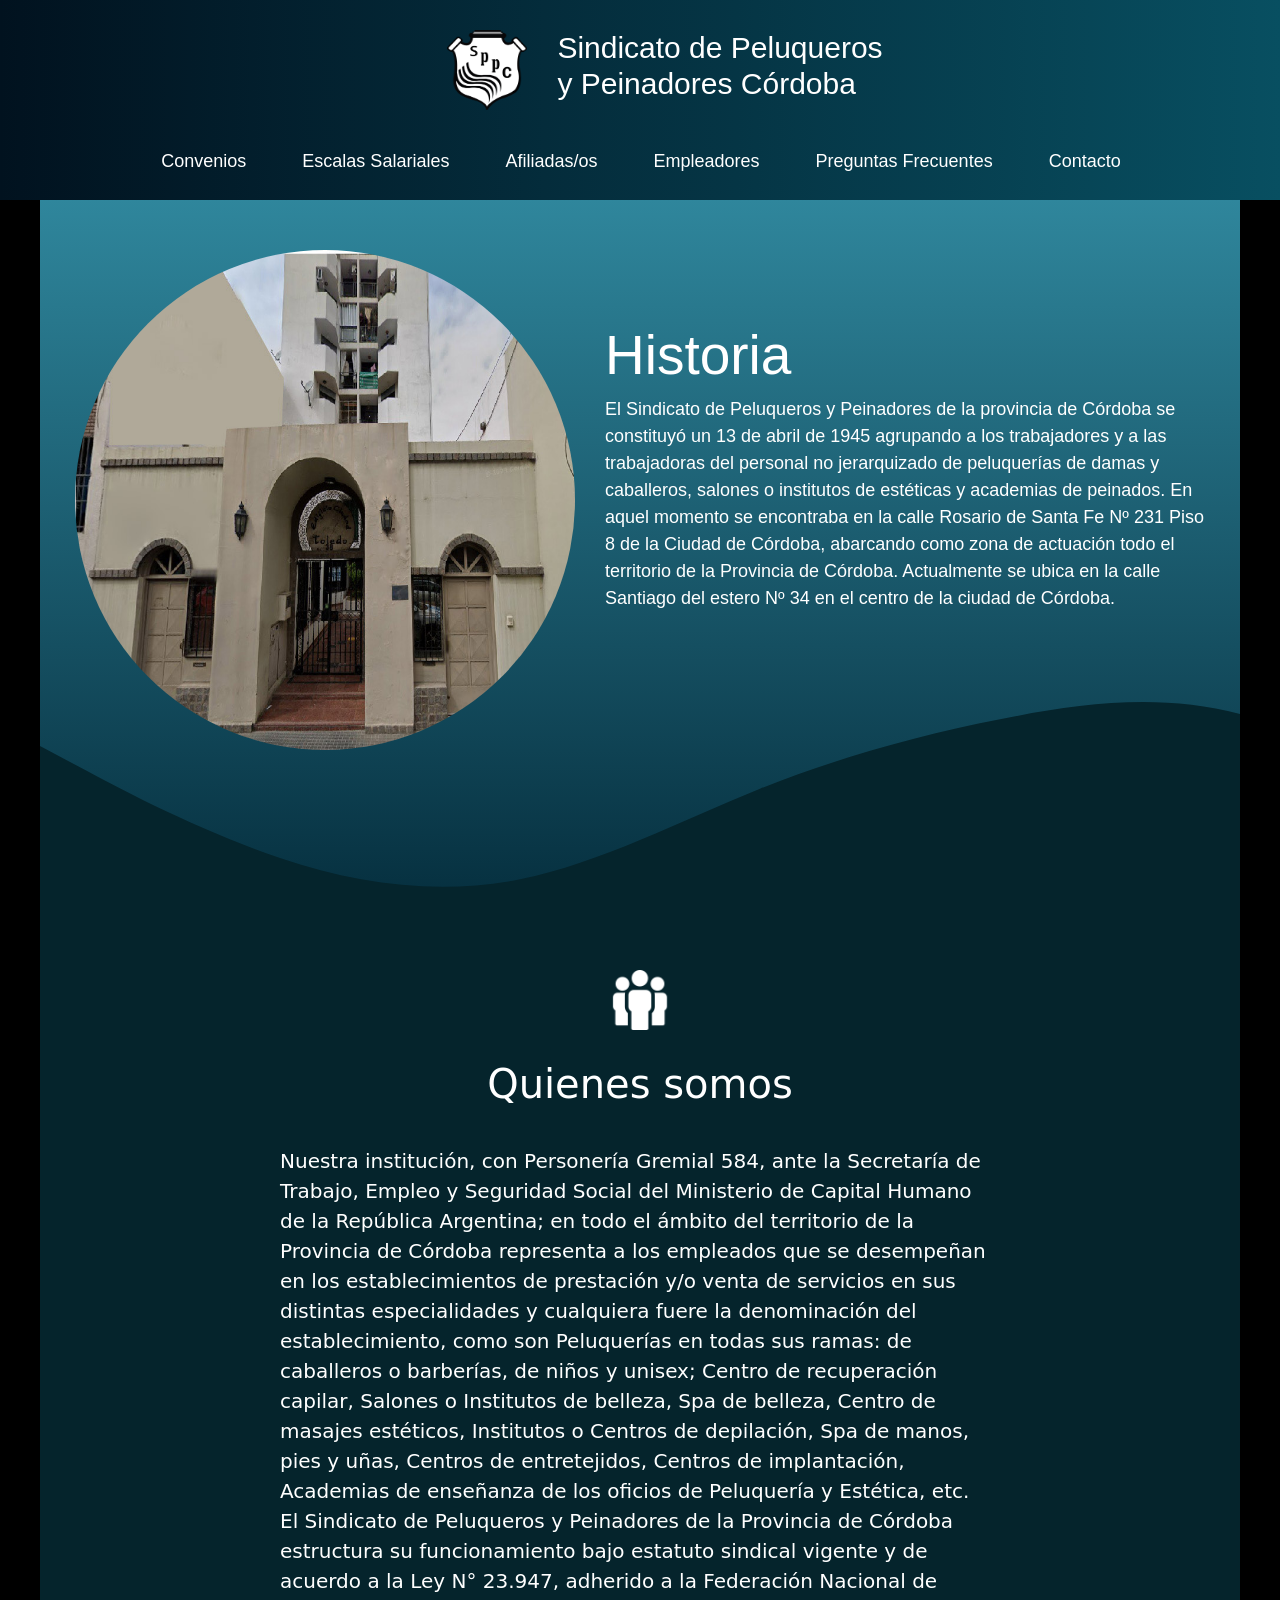
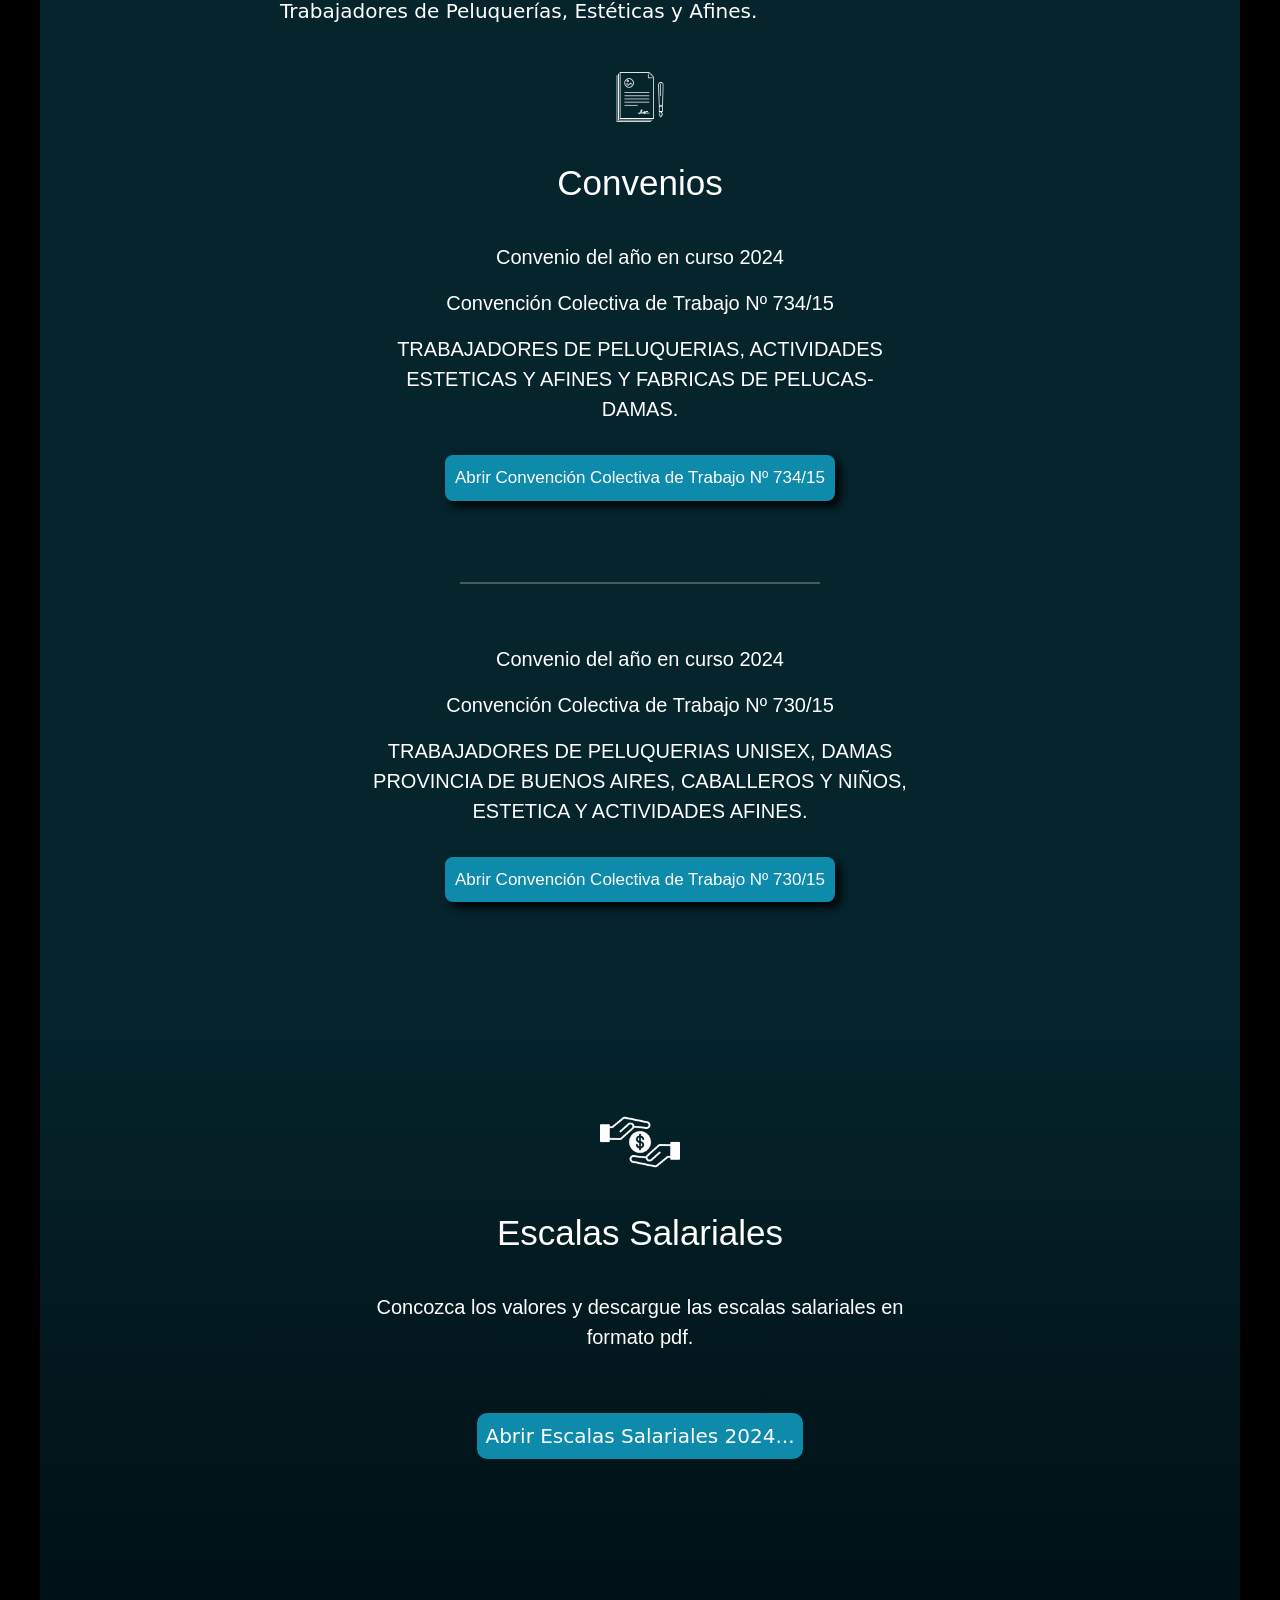
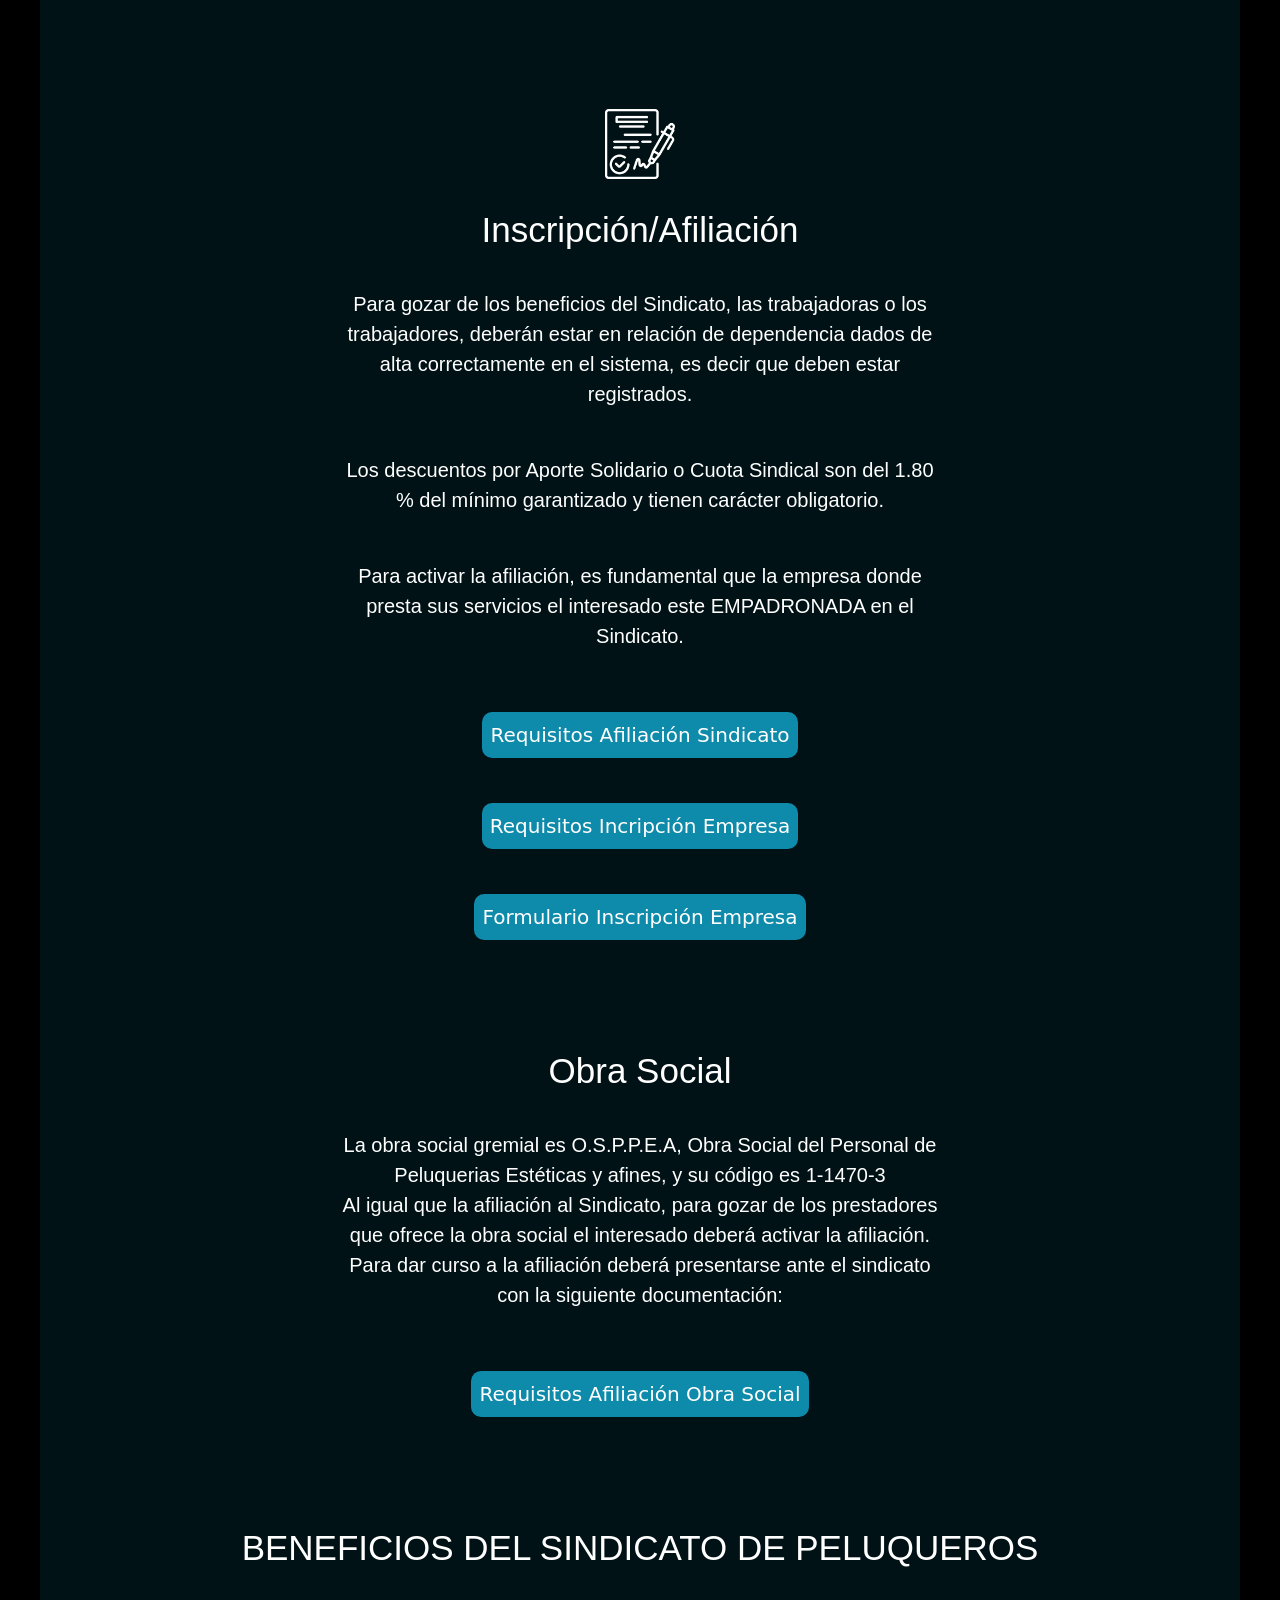
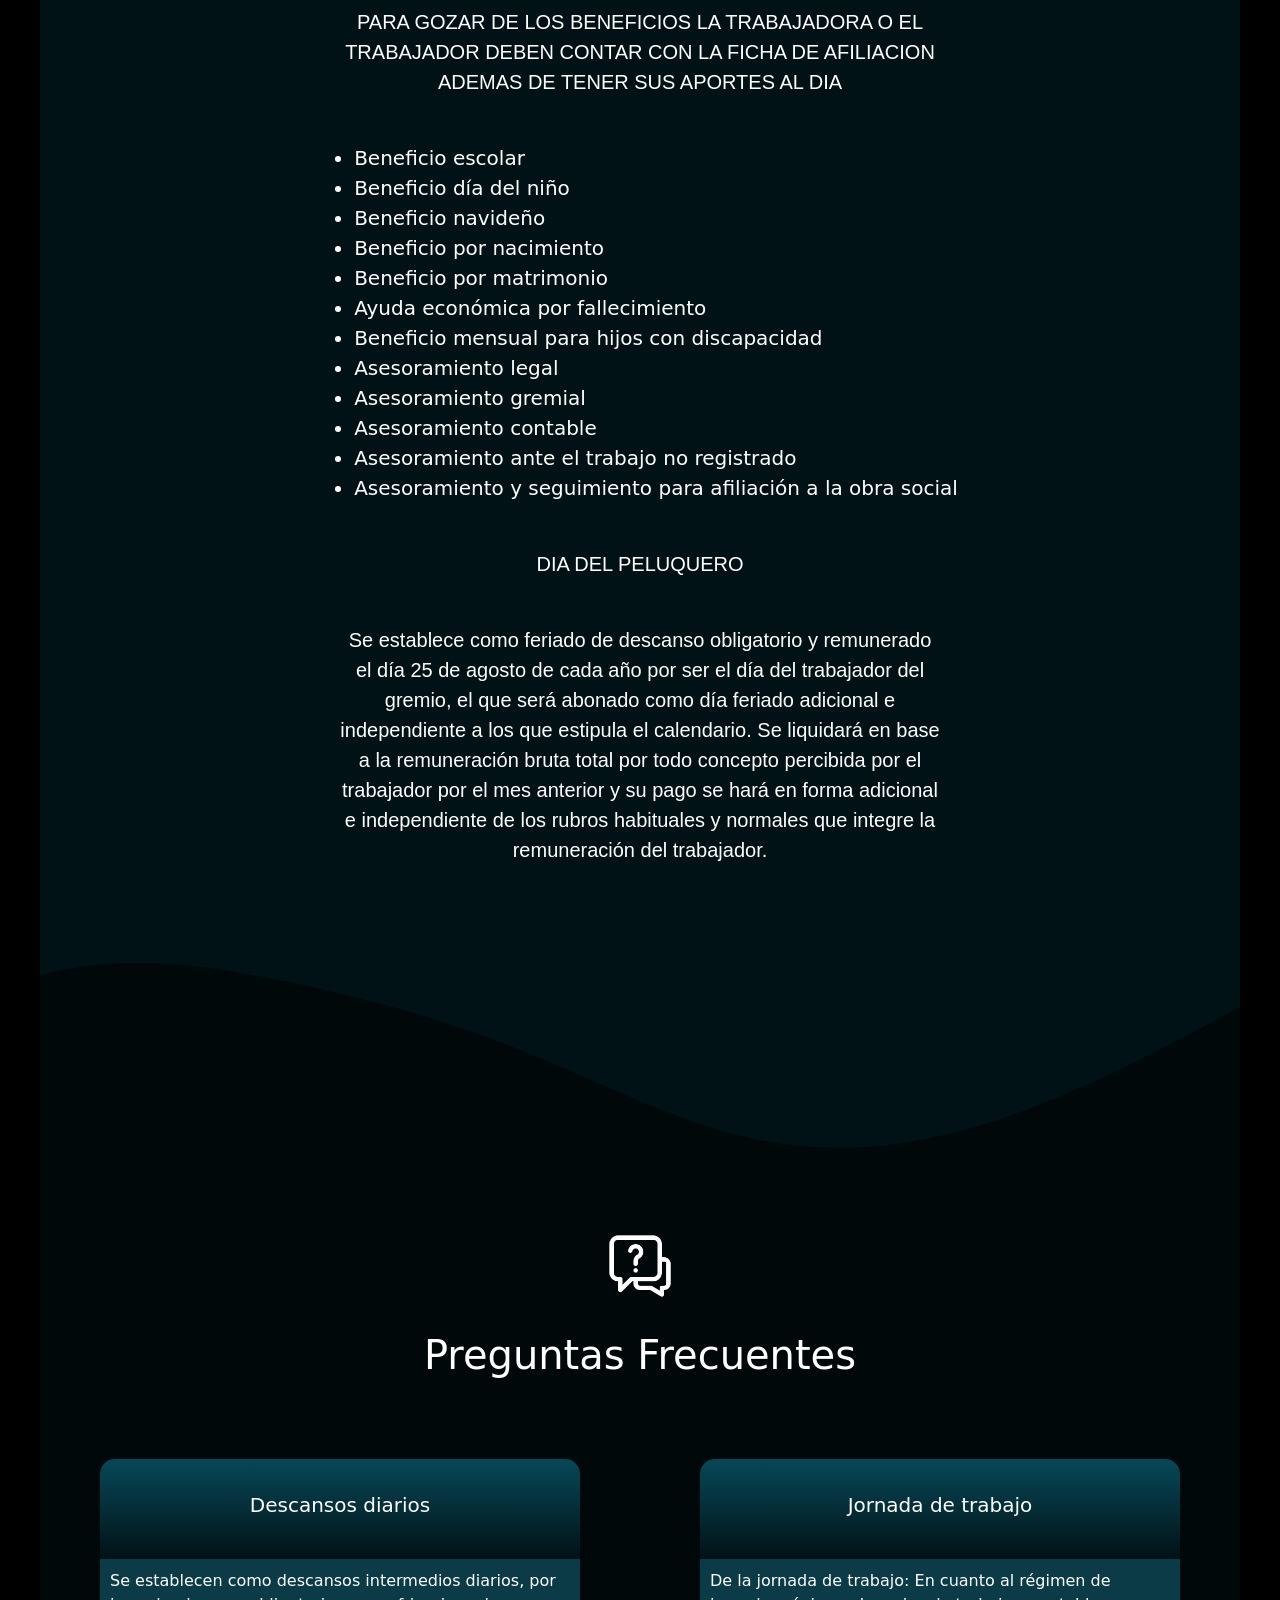
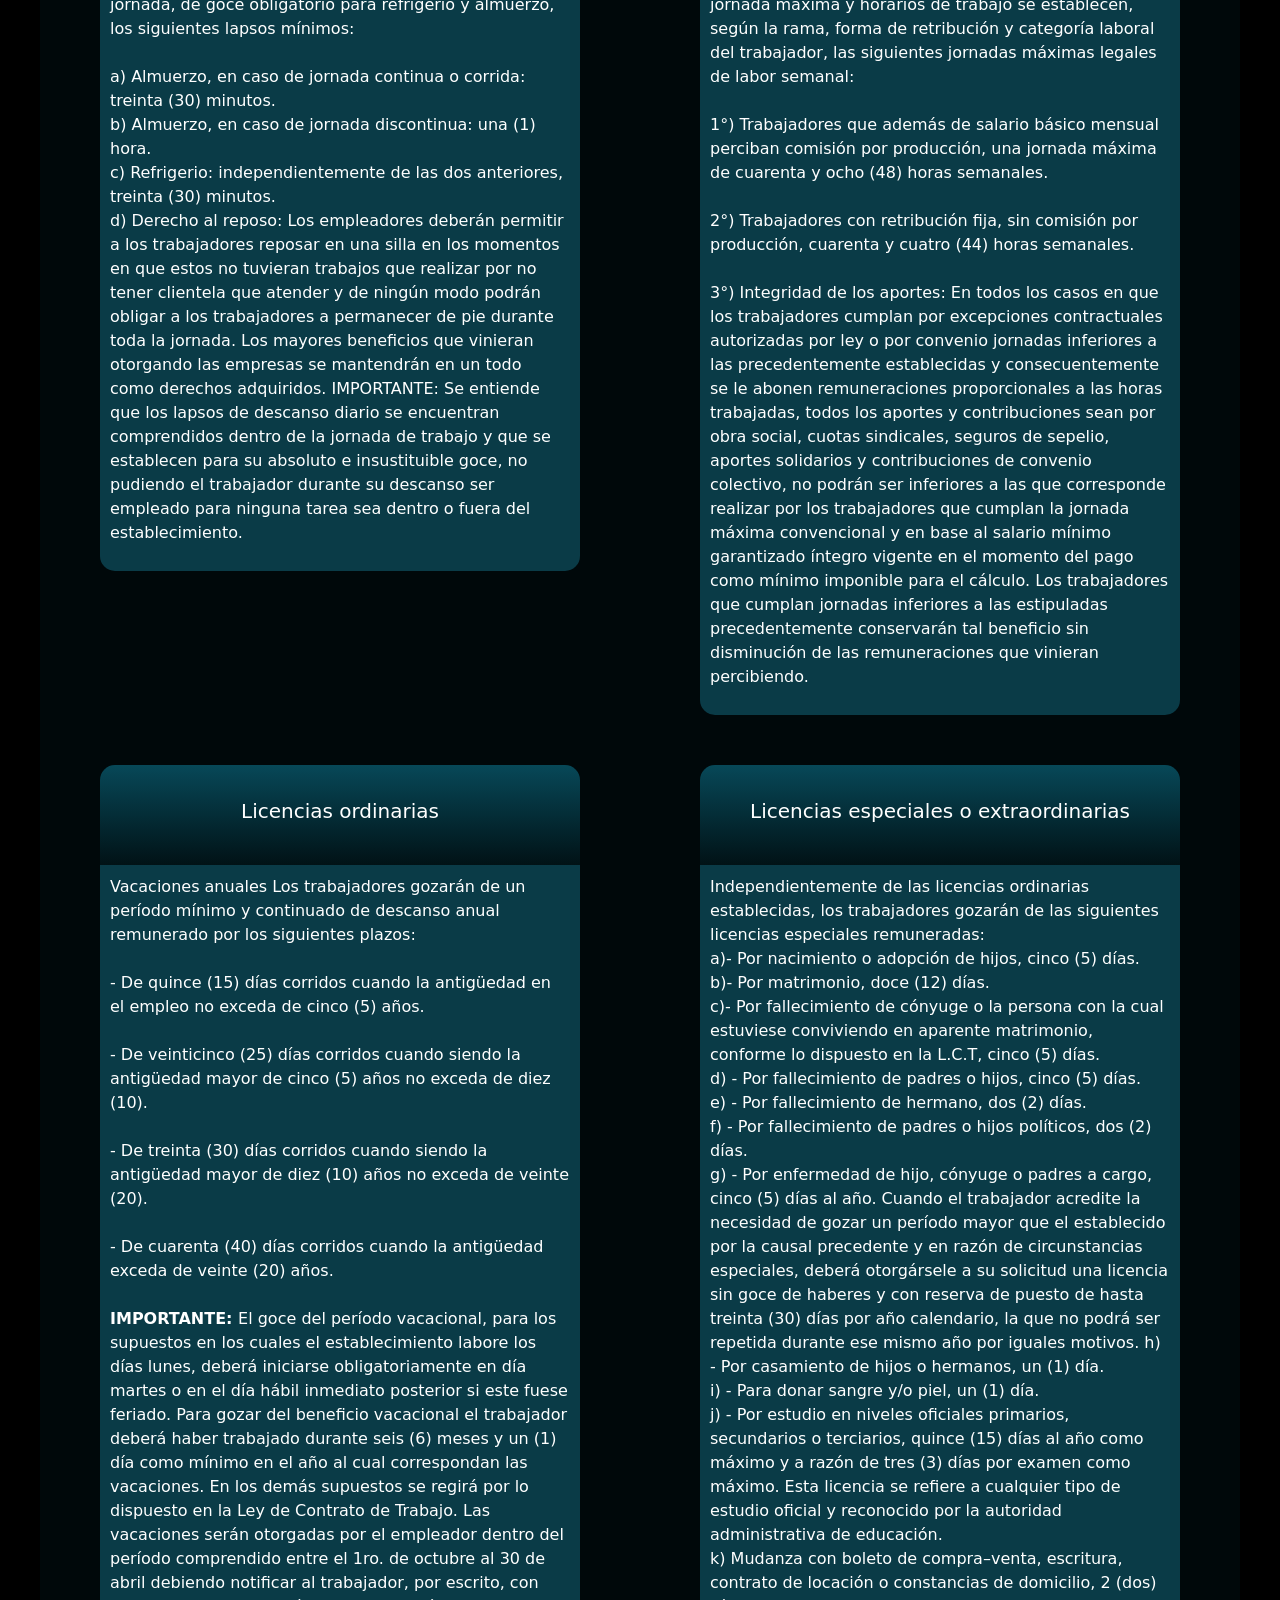
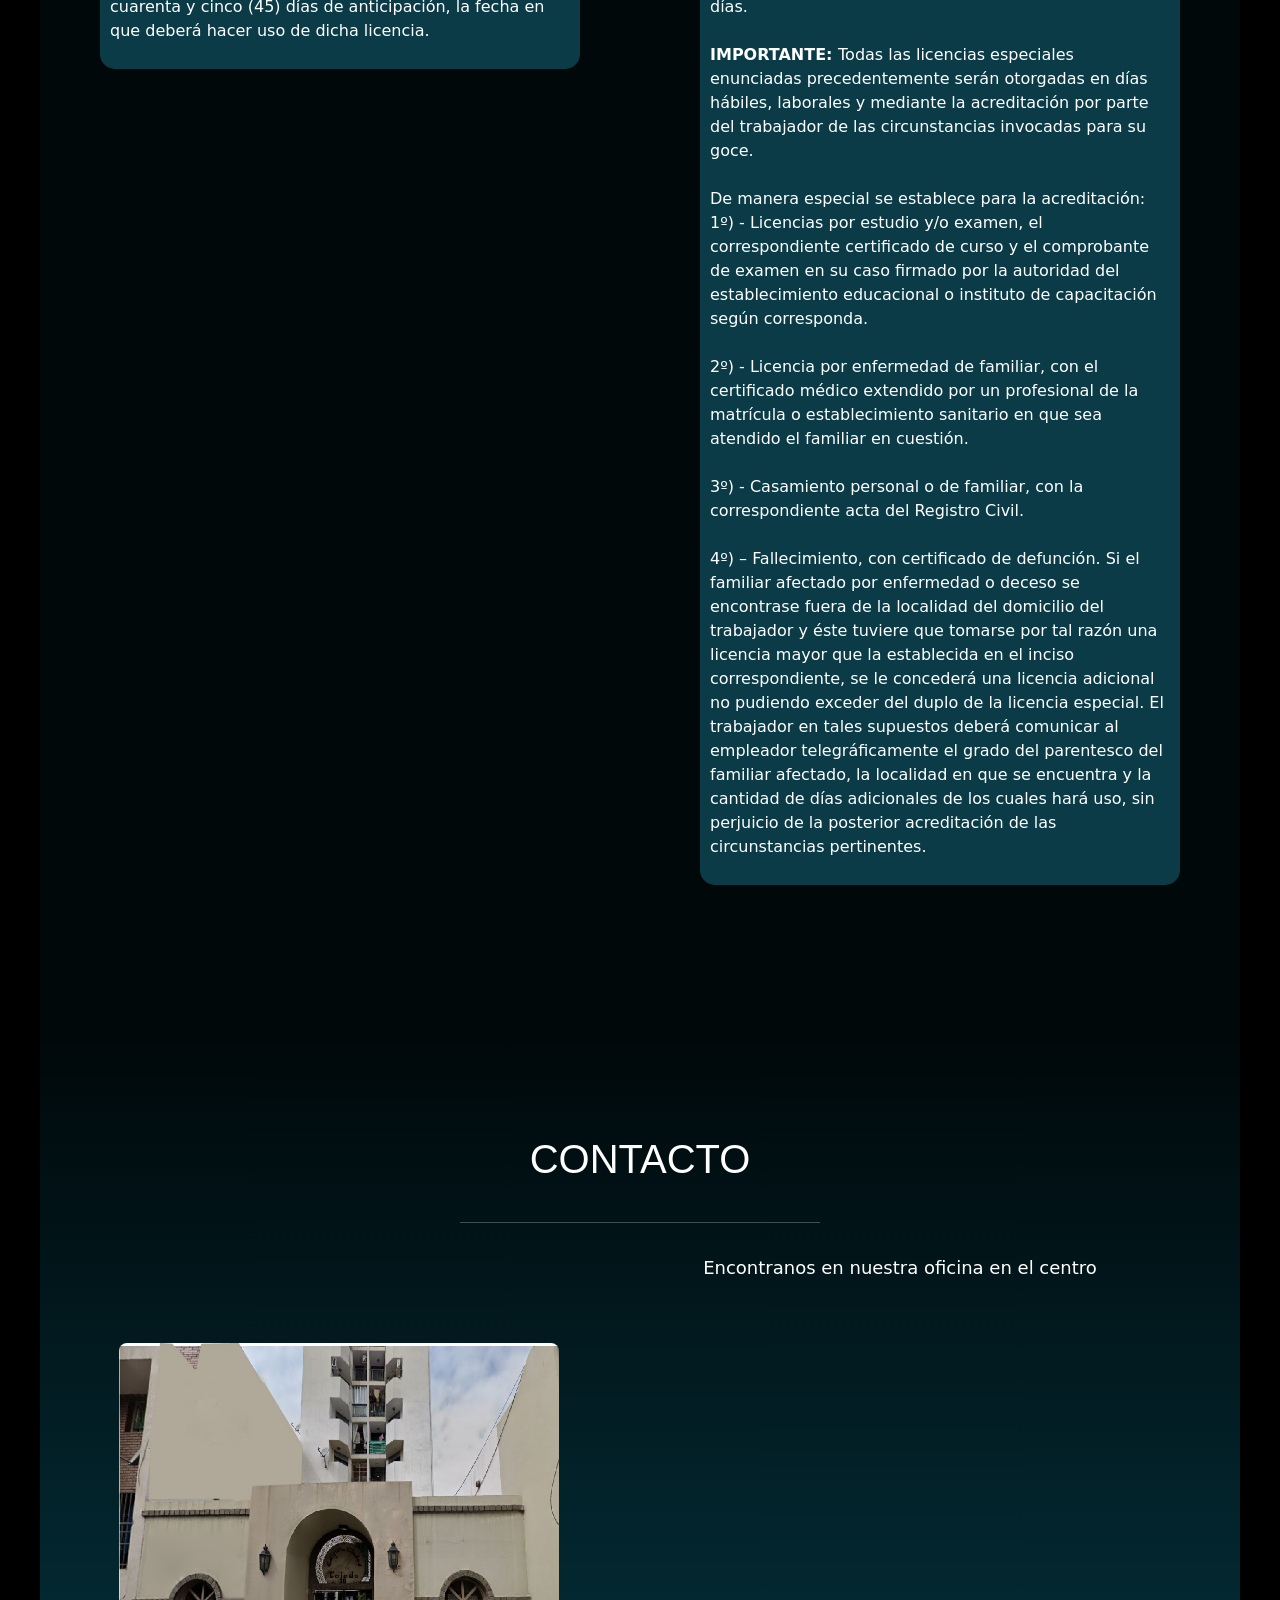
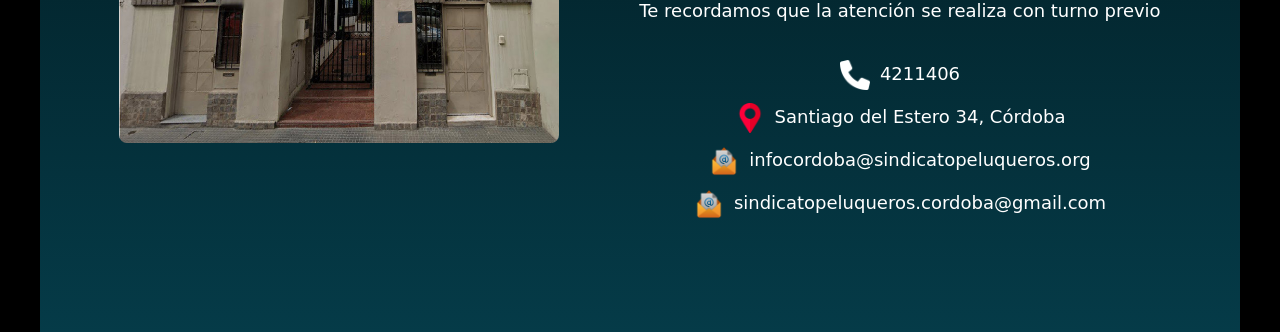
<file: index.html>
<!DOCTYPE html>
<html lang="en">
    <head>
        <meta charset="utf-8">
        <meta name="viewport" content="width=device-width, initial-scale=1">
        <title>Sindicato de Peluqueros</title>
        <meta name="description" content="">
        <meta name="author" content="">
        <link rel="stylesheet" href="CSS/index.css">
        <link rel="icon" href="img/LogoSindicatoPeluqueros.png"/>
        <link href="https://cdn.jsdelivr.net/npm/bootstrap@5.3.0/dist/css/bootstrap.min.css" rel="stylesheet" integrity="sha384-9ndCyUaIbzAi2FUVXJi0CjmCapSmO7SnpJef0486qhLnuZ2cdeRhO02iuK6FUUVM" crossorigin="anonymous">
    </head>
    <body>


      <!-- menu offcanvas ------>
      <article class="menu active" id="menu">
        <div class="menuHead">
          <p>Menú</p>
        </div>
        <ul>
          <li><button class="botonOffCanvas" onclick=hide()><a href="#convenios">Convenios</a></button></li>
          <li><button class="botonOffCanvas" onclick=hide()><a href="#escalas">Escalas Salariales</a></button></li>
          <li><button class="botonOffCanvas" onclick=hide()><a href="afiliados.html">Afiliadas/os</a></button>
          <li><button class="botonOffCanvas" onclick=hide()><a href="empleadores.html">Empleadores</a></button>
          <li><button class="botonOffCanvas" onclick=hide()><a href="#preguntas">Preguntas Frecuentes</a></button>
          <li><button class="botonOffCanvas" onclick=hide()><a href="#contacto">Contacto</a></button>
        </ul>
        <button class="cerrar" id="cerrar">Cerrar</button>

      </article> 

      <!----------- NAVBAR --------------->
      
      <main id="main">
      <nav class="navConteiner">
        <div class="logoConteiner">
          <img class="logo" src="img/LogoSindicatoPeluqueros.png" alt="">
          <h1>Sindicato de Peluqueros <br> y Peinadores Córdoba</h1>
        </div>
        <ul class="linkList">
          <a href="#convenios"><li>Convenios</li></a>
          <a href="#escalas"><li>Escalas Salariales</li></a>
          <a href="afiliados.html"><li>Afiliadas/os</li></a>
          <a href="empleadores.html"><li>Empleadores</li></a>
          <a href="#preguntas"><li>Preguntas Frecuentes</li></a>
          <a href="#contacto"><li>Contacto</li></a>
        </ul>
        <button class="botonMenu" id="botonMenu">Menú</button>

      </nav>

       

       <!-----------  MAIN SECTION --------------->

      <section class="mainSection">

         <!----------- HISTORIA --------------->

        <article class="historiaConteiner">
          <div class="historia">
            <img class="historiaImg" src="img/edifiicioSindicatoModificado.jpg" alt="">
            <div class="textoConteiner">
                <h2 class="historiaTitulo">Historia</h2>    
                <p class="historiaDescripcion">El Sindicato de Peluqueros y Peinadores de la provincia de Córdoba se constituyó un 13 de abril de 1945 agrupando a los trabajadores y a las trabajadoras del personal no jerarquizado de peluquerías de damas y caballeros, salones o institutos de estéticas y academias de peinados. En aquel momento se encontraba en la calle Rosario de Santa Fe Nº 231 Piso 8 de la Ciudad de Córdoba, abarcando como zona de actuación todo el territorio de la Provincia de Córdoba. Actualmente se ubica en la calle Santiago del estero Nº 34 en el centro de la ciudad de Córdoba.</p>
            </div>
          </div>
            <article class="wave"></article>
          </article>
          
          
      </section>

      <!----------- CONVENIOS --------------->

      <section class="mainSection">
        <article class="coveniosConteiner">
          <div class="quienesSomos" >
            <img src="img/trabajo-en-equipo.png" alt="">
            <h2>Quienes somos</h2>
            <p>Nuestra institución, con Personería Gremial 584, ante la Secretaría de Trabajo, Empleo y Seguridad Social del Ministerio de Capital Humano de la República Argentina; en todo el ámbito del territorio de la Provincia de Córdoba representa a los empleados que se desempeñan en los establecimientos de prestación y/o venta de servicios en sus distintas especialidades y cualquiera fuere la denominación del establecimiento, como son Peluquerías en todas sus ramas: de caballeros o barberías, de niños y unisex; Centro de recuperación capilar, Salones o Institutos de belleza, Spa de belleza, Centro de masajes estéticos, Institutos o Centros de depilación, Spa de manos, pies y uñas, Centros de entretejidos, Centros de implantación, Academias de enseñanza de los oficios de Peluquería y Estética, etc. <br> 
              El Sindicato de Peluqueros y Peinadores de la Provincia de Córdoba estructura su funcionamiento bajo estatuto sindical vigente y de acuerdo a la Ley N° 23.947, adherido a la Federación Nacional de Trabajadores de Peluquerías, Estéticas y Afines.
            </p>
          </div>
          <div class="convenioTituloConteiner" id="convenios">
            <img class="conveniosImg" src="img/convenio.png" alt="">
            <h3 class="conveniosTitulo">Convenios</h3>
          </div>
          <div class="convenio">
            <p>Convenio del año en curso 2024</p>
            <p>Convención Colectiva de Trabajo Nº 734/15</p>
            <p>TRABAJADORES DE PELUQUERIAS, ACTIVIDADES ESTETICAS Y AFINES Y FABRICAS DE PELUCAS-DAMAS.</p>
            <button><a target="_blank" href="docs/convenciones/Convencion-Colectiva-de-Trabajo-Nro-734-15.pdf">Abrir Convención Colectiva de Trabajo Nº 734/15</a></button>
          </div>
          <hr>
          <div class="convenio">
            <p>Convenio del año en curso 2024</p>
            <p>Convención Colectiva de Trabajo Nº 730/15</p>
            <p>TRABAJADORES DE PELUQUERIAS UNISEX, DAMAS PROVINCIA DE BUENOS AIRES, CABALLEROS Y NIÑOS, ESTETICA Y ACTIVIDADES AFINES.</p>
            <button><a target="_blank" href="docs/convenciones/Convencion-Colectiva-de-Trabajo-Nro-730-15.pdf">Abrir Convención Colectiva de Trabajo Nº 730/15</a></button>
          </div>
        </article>

         <!----------- ESCALAS SALARIALES --------------->

        <article class="escalaSalarialConteiner" id="escalas">
            <img src="img/cuenta-por-cobrar.png" alt="">
            <h3 class="escalaSalarialTitulo">Escalas Salariales</h3>
            <p>Concozca los valores y descargue las escalas salariales en formato pdf.</p>
            <button><a target="_blank" href="docs/escalaSalarial/Escala Salarial Convenio Colectivo de Trabajo 7342015 mayo 2024.pdf">Abrir Escalas Salariales 2024...</a></button>
        </article>

         <!----------- INSCRIPCION AFILIACION --------------->

        <article class="inscripcionConteiner" id="inscripcion">
          <img src="img/contrato.png" alt="">
          <h3 class="inscripcionTitulo">Inscripción/Afiliación</h3>
          <p>Para gozar de los beneficios del Sindicato, las trabajadoras o los trabajadores, deberán estar en relación de dependencia dados de alta correctamente en el sistema, es decir que deben estar registrados.</p>
          <p>Los descuentos por Aporte Solidario o Cuota Sindical son del 1.80 % del mínimo garantizado y tienen carácter obligatorio. </p>
          <p>Para activar la afiliación, es fundamental que la empresa donde presta sus servicios el interesado este EMPADRONADA en el Sindicato.</p>
          <button><a target="_blank" href="docs/inscripcion-afiliacion/Requisitos afiliacion sindicato.pdf">Requisitos Afiliación Sindicato</a></button>
          <button><a target="_blank" href="docs/inscripcion-afiliacion/REQUISITOS INSCRIPCION EMPRESA.pdf">Requisitos Incripción Empresa</a></button>
          <button><a target="_blank" href="docs/inscripcion-afiliacion/FORMULARIO INSCRIPCION EMPRESA.pdf">Formulario Inscripción Empresa</a></button>
          <h3 class="obraSocialTitulo">Obra Social</h3>
          <p>La obra social gremial es O.S.P.P.E.A, Obra Social del Personal de Peluquerias Estéticas y afines, y su código es 1-1470-3  
            <br>Al igual que la afiliación al Sindicato, para gozar de los prestadores que ofrece la obra social el interesado deberá activar la afiliación. Para dar curso a la afiliación deberá presentarse ante el sindicato con la siguiente documentación:
          </p>
          <button><a target="_blank" href="docs/inscripcion-afiliacion/Requisitos Afiliación Obra Social.pdf">Requisitos Afiliación Obra Social</a></button>
          <h3 class="beneficiosTitulo">BENEFICIOS DEL SINDICATO DE PELUQUEROS</h3>
          <p>PARA GOZAR DE LOS BENEFICIOS LA TRABAJADORA O EL TRABAJADOR DEBEN CONTAR CON LA FICHA DE AFILIACION ADEMAS DE TENER SUS APORTES AL DIA</p>
          <ul class="beneficiosLista">
            <li> Beneficio escolar</li>
            <li>Beneficio día del niño</li>
            <li> Beneficio navideño </li>
            <li>  Beneficio por nacimiento</li>
            <li>Beneficio por matrimonio</li>
            <li> Ayuda económica por fallecimiento</li>
            <li> Beneficio mensual para hijos con discapacidad</li>
            <li> Asesoramiento legal</li>
            <li> Asesoramiento gremial</li>
            <li>Asesoramiento contable</li>
            <li>Asesoramiento ante el trabajo no registrado</li>
            <li>Asesoramiento y seguimiento para afiliación a la obra social </li>
          </ul>
          <p>DIA DEL PELUQUERO </p>
          <p>Se establece como feriado de descanso obligatorio y remunerado el día 25 de agosto de cada año por ser el día del trabajador del gremio, el que será abonado como día feriado adicional e independiente a los que estipula el calendario. Se liquidará en base a la remuneración bruta total por todo concepto percibida por el trabajador por el mes anterior y su pago se hará en forma adicional e independiente de los rubros habituales y normales que integre la remuneración del trabajador.</p>  
          <article class="wave" id="wave2"></article>
        </article>

        <!----------- PREGUNTAS FRECUENTES --------------->

        <article class="preguntasConteiner" id="preguntas" >
          <img src="img/preguntas-mas-frecuentes.png" alt="">
          <h4>Preguntas Frecuentes</h4>
          <div class="preguntasInnerConteiner">
            <div class="preguntasCard">
              <div class="pregunta">
                <h5>Descansos diarios</h5>
              </div>
              <div class="respuesta">
                 <p>Se establecen como descansos intermedios diarios, por jornada, de goce obligatorio para refrigerio y almuerzo, los siguientes lapsos mínimos: <br>
                 <br> a) Almuerzo, en caso de jornada continua o corrida: treinta (30) minutos.
                 <br> b) Almuerzo, en caso de jornada discontinua: una (1) hora. 
                 <br> c) Refrigerio: independientemente de las dos anteriores, treinta (30) minutos. 
                 <br> d) Derecho al reposo: Los empleadores deberán permitir a los trabajadores reposar en una silla en los momentos en que estos no tuvieran trabajos que realizar por no tener clientela que atender y de ningún modo podrán obligar a los trabajadores a permanecer de pie durante toda la jornada. Los mayores beneficios que vinieran otorgando las empresas se mantendrán en un todo como derechos adquiridos.
                 IMPORTANTE:
                  Se entiende que los lapsos de descanso diario se encuentran comprendidos dentro de la jornada de trabajo y que se establecen para su absoluto e insustituible goce, no pudiendo el trabajador durante su descanso ser empleado para ninguna tarea sea dentro o fuera del establecimiento.
                 
                  </p>
              </div>
            </div>
            <div class="preguntasCard">
              <div class="pregunta">
                <h5>Jornada de trabajo</h5>
              </div>
              <div class="respuesta">
                <br><p>De la jornada de trabajo: En cuanto al régimen de jornada máxima y horarios de trabajo se establecen, según la rama, forma de retribución y categoría laboral del trabajador, las siguientes jornadas máximas legales de labor semanal: <br>
                  <br>1°) Trabajadores que además de salario básico mensual perciban comisión por producción, una jornada máxima de cuarenta y ocho (48) horas semanales. <br>
                  <br>2°) Trabajadores con retribución fija, sin comisión por producción, cuarenta y cuatro (44) horas semanales. <br>
                  <br>3°) Integridad de los aportes: En todos los casos en que los trabajadores cumplan por excepciones contractuales autorizadas por ley o por convenio jornadas inferiores a las precedentemente establecidas y consecuentemente se le abonen remuneraciones proporcionales a las horas trabajadas, todos los aportes y contribuciones sean por obra social, cuotas sindicales, seguros de sepelio, aportes solidarios y contribuciones de convenio colectivo, no podrán ser inferiores a las que corresponde realizar por los trabajadores que cumplan la jornada máxima convencional y en base al salario mínimo garantizado íntegro vigente en el momento del pago como mínimo imponible para el cálculo. Los trabajadores que cumplan jornadas inferiores a las estipuladas precedentemente conservarán tal beneficio sin disminución de las remuneraciones que vinieran percibiendo.
                  
                  </p>
              </div>
            </div>
            <div class="preguntasCard">
              <div class="pregunta">
                <h5>Licencias ordinarias</h5>
              </div>
              <div class="respuesta">
                <p>Vacaciones anuales
                  Los trabajadores gozarán de un período mínimo y continuado de descanso anual remunerado por los siguientes plazos: <br> 
                  <br>- De quince (15) días corridos cuando la antigüedad en el empleo no exceda de cinco (5) años. <br>
                  <br>- De veinticinco (25) días corridos cuando siendo la antigüedad mayor de cinco (5) años no exceda de diez (10). <br> 
                 <br> - De treinta (30) días corridos cuando siendo la antigüedad mayor de diez (10) años no exceda de veinte (20). <br>
                  <br>- De cuarenta (40) días corridos cuando la antigüedad exceda de veinte (20) años. <br>
                    <br><strong> IMPORTANTE: </strong>
                    El goce del período vacacional, para los supuestos en los cuales el establecimiento labore los días lunes, deberá iniciarse obligatoriamente en día martes o en el día hábil inmediato posterior si este fuese feriado. 
                    Para gozar del beneficio vacacional el trabajador deberá haber trabajado durante seis (6) meses y un (1) día como mínimo en el año al cual correspondan las vacaciones. 
                    En los demás supuestos se regirá por lo dispuesto en la Ley de Contrato de Trabajo. Las vacaciones serán otorgadas por el empleador dentro del período comprendido entre el 1ro. de octubre al 30 de abril debiendo notificar al trabajador, por escrito, con cuarenta y cinco (45) días de anticipación, la fecha en que deberá hacer uso de dicha licencia.
                 </p>
              </div>
            </div>
            <div class="preguntasCard">
              <div class="pregunta">
                  <h5>Licencias especiales o extraordinarias</h5>
              </div>
              <div class="respuesta">
                  <p>Independientemente de las licencias ordinarias establecidas, los trabajadores gozarán de las siguientes licencias especiales remuneradas: 
                    <br>a)- Por nacimiento o adopción de hijos, cinco (5) días. <br>
                    b)- Por matrimonio, doce (12) días. <br> c)- Por fallecimiento de cónyuge o la persona con la cual estuviese conviviendo en aparente matrimonio, conforme lo dispuesto en la L.C.T, cinco (5) días. <br>  
                     d) - Por fallecimiento de padres o hijos, cinco (5) días. <br>
                    e) - Por fallecimiento de hermano, dos (2) días. <br> 
                    f) - Por fallecimiento de padres o hijos políticos, dos (2) días. <br>
                     g) - Por enfermedad de hijo, cónyuge o padres a cargo, cinco (5) días al año. Cuando el trabajador acredite la necesidad de gozar un período mayor que el establecido por la causal precedente y en razón de circunstancias especiales, deberá otorgársele a su solicitud una licencia sin goce de haberes y con reserva de puesto de hasta treinta (30) días por año calendario, la que no podrá ser repetida durante ese mismo año por iguales motivos.
                     h) - Por casamiento de hijos o hermanos, un (1) día. <br>
                     i) - Para donar sangre y/o piel, un (1) día. <br>
                     j) - Por estudio en niveles oficiales primarios, secundarios o terciarios, quince (15) días al año como máximo y a razón de tres (3) días por examen como máximo. Esta licencia se refiere a cualquier tipo de estudio oficial y reconocido por la autoridad administrativa de educación. <br> 
                    k) Mudanza con boleto de compra–venta, escritura, contrato de locación o constancias de domicilio, 2 (dos) días. <br>
                    <br> <strong> IMPORTANTE: </strong>
                    Todas las licencias especiales enunciadas precedentemente serán otorgadas en días hábiles, laborales y mediante la acreditación por parte del trabajador de las circunstancias invocadas para su goce. <br>
                    <br>De manera especial se establece para la acreditación: <br> 1º) - Licencias por estudio y/o examen, el correspondiente certificado de curso y el comprobante de examen en su caso firmado por la autoridad del establecimiento educacional o instituto de capacitación según corresponda. <br>
                    <br> 2º) - Licencia por enfermedad de familiar, con el certificado médico extendido por un profesional de la matrícula o establecimiento sanitario en que sea atendido el familiar en cuestión. <br>
                    <br>3º) - Casamiento personal o de familiar, con la correspondiente acta del Registro Civil. <br>
                    <br> 4º) – Fallecimiento, con certificado de defunción. Si el familiar afectado por enfermedad o deceso se encontrase fuera de la localidad del domicilio del trabajador y éste tuviere que tomarse por tal razón una licencia mayor que la establecida en el inciso correspondiente, se le concederá una licencia adicional no pudiendo exceder del duplo de la licencia especial. El trabajador en tales supuestos deberá comunicar al empleador telegráficamente el grado del parentesco del familiar afectado, la localidad en que se encuentra y la cantidad de días adicionales de los cuales hará uso, sin perjuicio de la posterior acreditación de las circunstancias pertinentes.
                  </p>
              </div>
            </div>
           
           
            
          </div> 

       <!--   <div class="preguntasInnerConteiner">
            <div class="preguntasCard">
              <div class="pregunta">
                <h5>¿QUE ES UN SINDICATO?</h5>
              </div>
              <div class="respuesta">
                <p>Un sindicato, es una asociación integrada por trabajadores en defensa y promoción de sus intereses laborales, ante el empleador con el que están relacionados con un contrato, las cámaras patronales, o el Estado <br>
                  Un sindicato es una asociación estable y permanente de trabajadores para la representación, defensa y promoción de los intereses económicos y sociales de éstos, que cuenta con personalidad jurídica y capacidad de obrar.</p>
              </div>
            </div>
            <div class="preguntasCard">
              <div class="pregunta">
                <h5>¿QUE ES UN GREMIO?</h5>
              </div>
              <div class="respuesta">
                <p>Un gremio es una organización conformada por un grupo de miembros o agremiados de un mismo oficio o de una misma profesión. <br>
                  Esta asociación está regulada por un conjunto de reglas, que sirven para establecer normas para la práctica y ejercicio de la profesión o del oficio; de manera que se ejerza en función de la defensa de los intereses de los agremiados.
                  </p>
              </div>
            </div>
            <div class="preguntasCard">
              <div class="pregunta">
                <h5>¿ES LO MISMO SINDICATO Y GREMIO?</h5>
              </div>
              <div class="respuesta">
                <p>El gremio es un conjunto de personas que tienen el mismo oficio, profesión, categoría o estado social. En cambio, el sindicato es la organización del gremio, es el gremio jurídicamente organizado.</p>
              </div>
            </div>
            <div class="preguntasCard">
              <div class="pregunta">
                <h5>¿COMO CALCULO MI SUELDO?</h5>
              </div>
              <div class="respuesta">
                <p>El monto del sueldo de los trabajadores de Peluquerias, estéticas y afines se rige por Escalas Salariales celebradas ante la Secretaría de Trabajo, Empleo y Seguridad Social del Ministerio de Capital Humano de la República Argentina. 
                  El sueldo se compone por un SALARIO BASICO y por la COMISION. La comisión esta referida al monto de la producción bruta mensual del trabajador, que se obtiene por la simple sumatoria de los precios cobrados a los clientes por cada servicio SIN NINGUN TIPO DE DEDUCCION. La comisión resultante deberá abonarse en forma íntegra según el porcentaje de cada categoría.
                 También presenta adicionales tales como Antigüedad, Presentismo y Puntualidad.</p>
              </div>-->
           
        </article>
      </section>


          <!-----------    CONTACTO  --------------->
      <section class="contactoConteiner">
        <article class="contacto" id="contacto">
          <h4>CONTACTO</h4>
          <hr>
          <div class="ubicacion">
            <img class="edificio" src="img/edifiicioSindicatoModificado.jpg" alt="">
            <div class="mapa">
              <p>Encontranos en nuestra oficina en el centro</p>
              <iframe src="https://www.google.com/maps/embed?pb=!1m18!1m12!1m3!1d1702.4394527501147!2d-64.17781931716422!3d-31.417462281829746!2m3!1f0!2f0!3f0!3m2!1i1024!2i768!4f13.1!3m3!1m2!1s0x9432a29960ae615d%3A0xf5727b13d68050d4!2sSantiago%20del%20Estero%2038!5e0!3m2!1ses!2sar!4v1720192017363!5m2!1ses!2sar"style="border:0;" allowfullscreen="" loading="lazy" referrerpolicy="no-referrer-when-downgrade"></iframe>
              <div>
                <p>Te recordamos que la atención se realiza con turno previo</p>
              </div>
              <div class="whatsappConteiner">
                <img class="whatsapp" src="img/phone.png" alt="">
                <p>4211406</p>

              </div>
              <div class="pinConteiner">
                <img class="pin" src="img/marcador-de-posicion.png" alt="">
                <p>Santiago del Estero 34, Córdoba</p> 
              </div>
              <div class="mailConteiner">
                <img class="mail" src="img/correo-de-propaganda.png" alt="">
                <p> infocordoba@sindicatopeluqueros.org</p> 
              </div>
              <div class="mailConteiner">
                <img class="mail" src="img/correo-de-propaganda.png" alt="">
                <p>sindicatopeluqueros.cordoba@gmail.com</p> 
              </div>
            </div>
          </div>
          
        </article>

      </section >
      </main>
      <footer>


      </footer>
        



        <script src="JS/index.js"></script>
    </body>
</html>
</file>
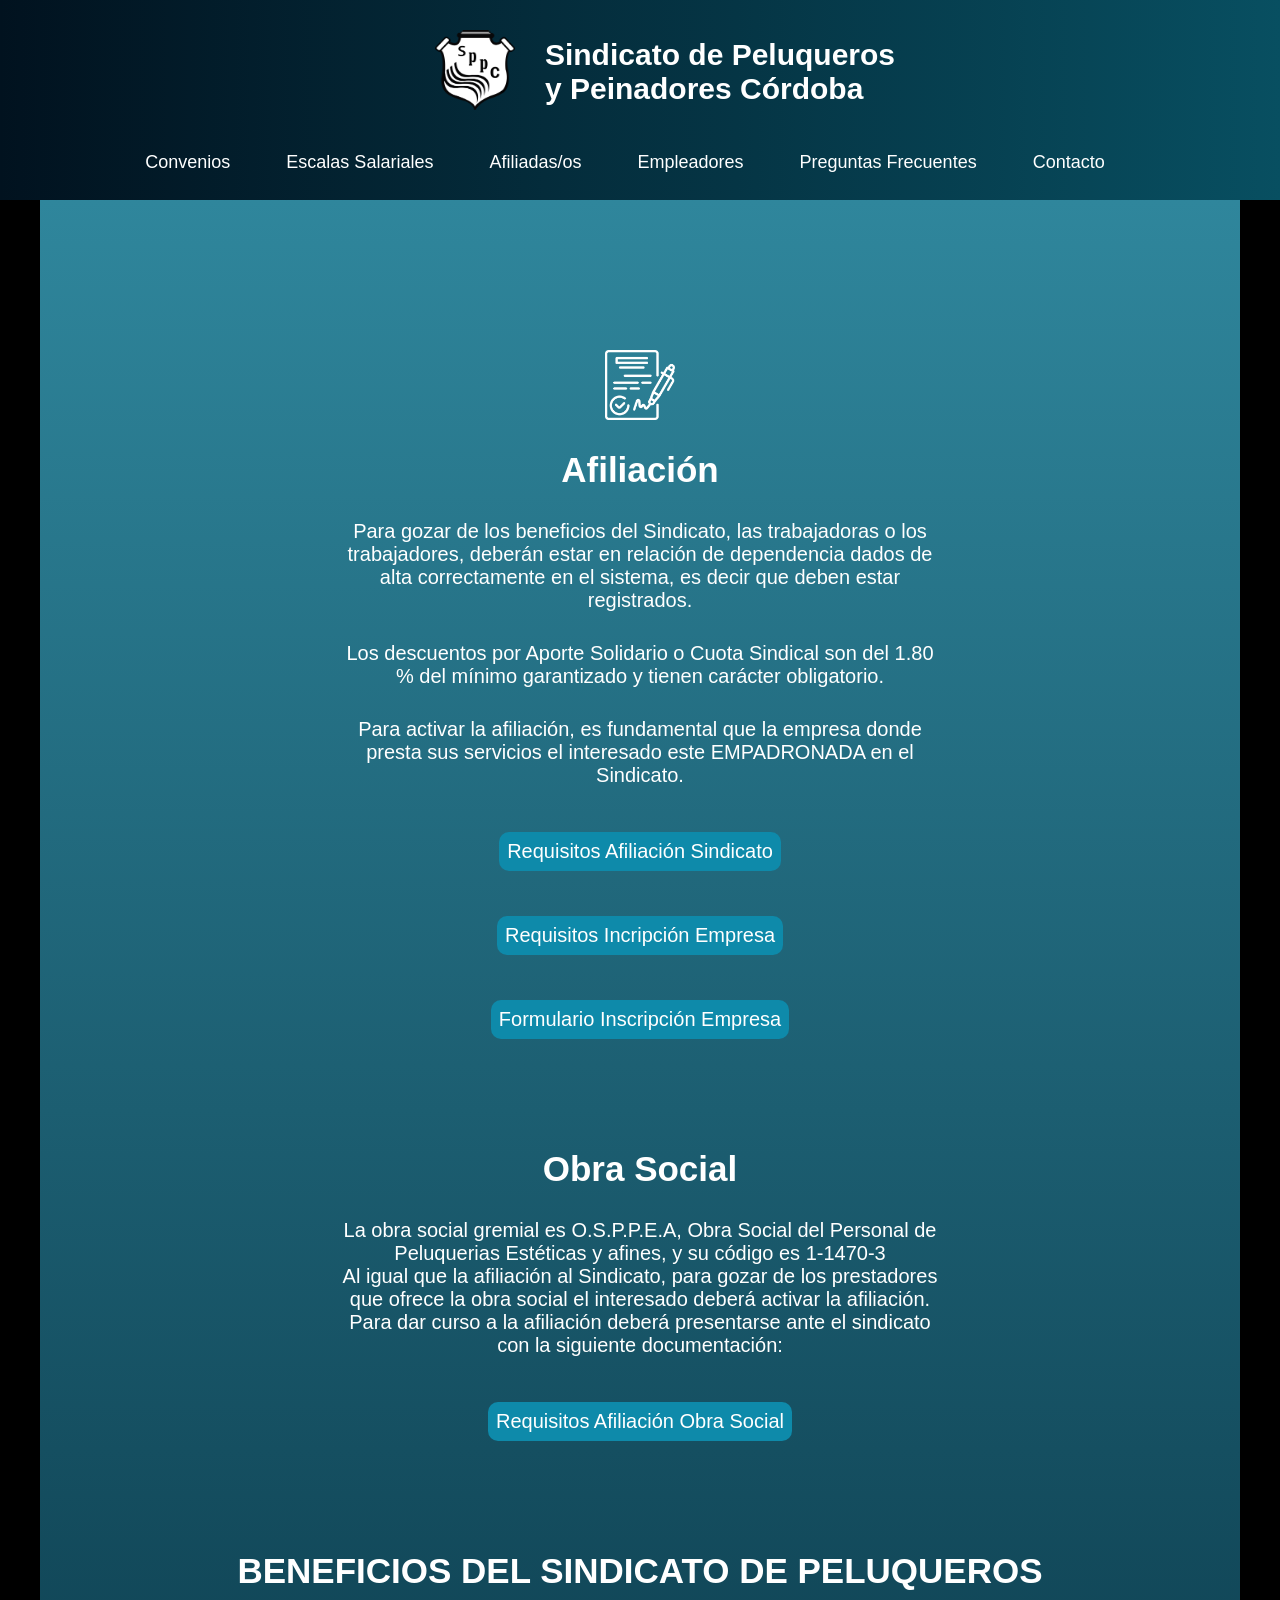
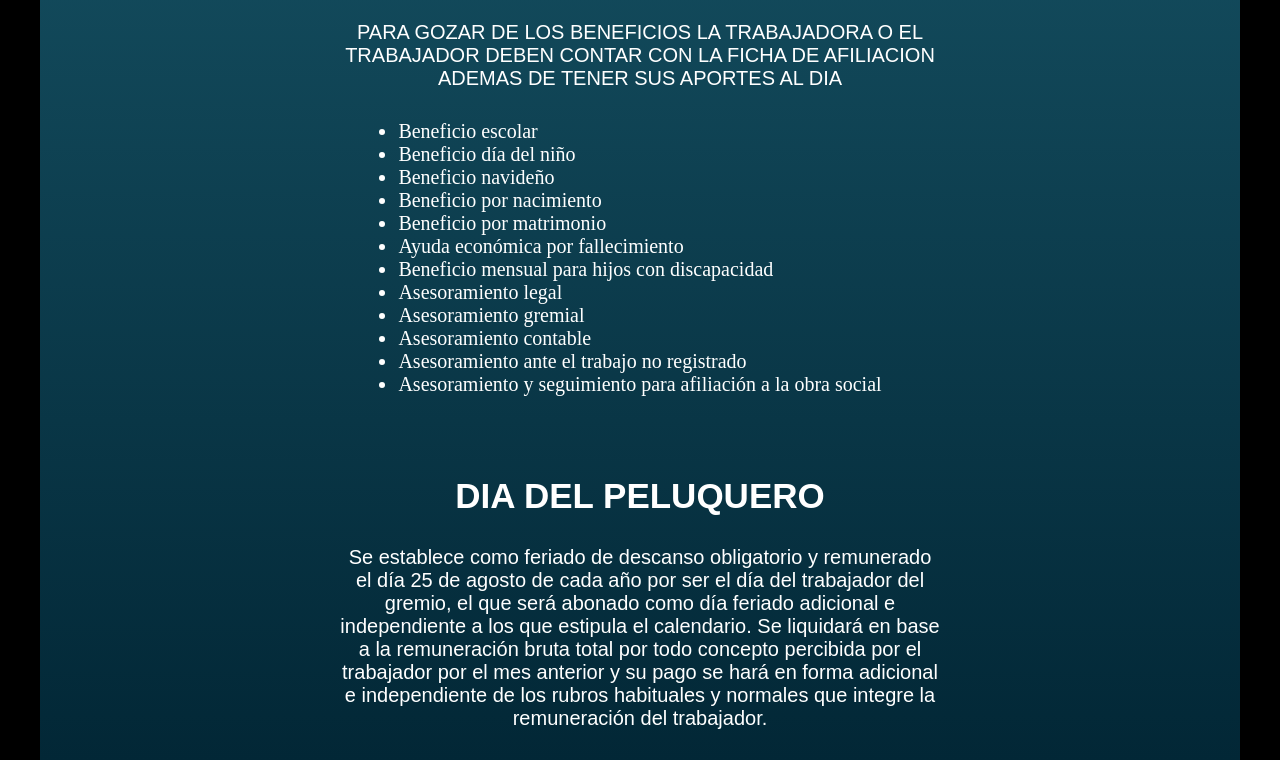
<file: afiliados.html>
<!DOCTYPE html>
<html lang="en">
<head>
    <meta charset="UTF-8">
    <meta name="viewport" content="width=device-width, initial-scale=1.0">
    <title>Document</title>
    <link rel="stylesheet" href="CSS/afiliados.css">
</head>
<body>
    <!-- menu offcanvas ------>
    <article class="menu active" id="menu">
        <div class="menuHead">
          <p>Menú</p>
        </div>
        <ul>
          <li><button class="botonOffCanvas" onclick=hide()><a href="index.html#convenios">Convenios</a></button></li>
          <li><button class="botonOffCanvas" onclick=hide()><a href="index.html#escalas">Escalas Salariales</a></button></li>
          <li><button class="botonOffCanvas" onclick=hide()><a href="afiliados.html">Afiliadas/os</a></button>
          <li><button class="botonOffCanvas" onclick=hide()><a href="empleadores.html">Empleadores</a></button>
          <li><button class="botonOffCanvas" onclick=hide()><a href="index.html#preguntas">Preguntas Frecuentes</a></button>
          <li><button class="botonOffCanvas" onclick=hide()><a href="index.html#contacto">Contacto</a></button>
        </ul>
        <button class="cerrar" id="cerrar">Cerrar</button>

      </article> 

      <!----------- NAVBAR --------------->
      
      <main id="main">
      <nav class="navConteiner">
        <div class="logoConteiner">
          <a href="index.html"><img class="logo" src="img/LogoSindicatoPeluqueros.png" alt=""></a>
          <a href="index.html"><h1>Sindicato de Peluqueros <br> y Peinadores Córdoba</h1></a>
        </div>
        <ul class="linkList">
          <a href="index.html#convenios"><li>Convenios</li></a>
          <a href="index.html#escalas"><li>Escalas Salariales</li></a>
          <a href="afiliados.html"><li>Afiliadas/os</li></a>
          <a href="empleadores.html"><li>Empleadores</li></a>
          <a href="index.html#preguntas"><li>Preguntas Frecuentes</li></a>
          <a href="index.html#contacto"><li>Contacto</li></a>
        </ul>
        <button class="botonMenu" id="botonMenu">Menú</button>

      </nav>

    <section class="mainConteiner">
      <article class="inscripcionConteiner" id="inscripcion">
            <img src="img/contrato.png" alt="">
            <h3 class="inscripcionTitulo">Afiliación</h3>
            <p>Para gozar de los beneficios del Sindicato, las trabajadoras o los trabajadores, deberán estar en relación de dependencia dados de alta correctamente en el sistema, es decir que deben estar registrados.</p>
            <p>Los descuentos por Aporte Solidario o Cuota Sindical son del 1.80 % del mínimo garantizado y tienen carácter obligatorio. </p>
            <p>Para activar la afiliación, es fundamental que la empresa donde presta sus servicios el interesado este EMPADRONADA en el Sindicato.</p>
            <button><a target="_blank" href="docs/inscripcion-afiliacion/Requisitos afiliacion sindicato.pdf">Requisitos Afiliación Sindicato</a></button>
            <button><a target="_blank" href="docs/inscripcion-afiliacion/REQUISITOS INSCRIPCION EMPRESA.pdf">Requisitos Incripción Empresa</a></button>
            <button><a target="_blank" href="docs/inscripcion-afiliacion/FORMULARIO INSCRIPCION EMPRESA.pdf">Formulario Inscripción Empresa</a></button>
            <h3 class="obraSocialTitulo">Obra Social</h3>
            <p>La obra social gremial es O.S.P.P.E.A, Obra Social del Personal de Peluquerias Estéticas y afines, y su código es 1-1470-3  
              <br>Al igual que la afiliación al Sindicato, para gozar de los prestadores que ofrece la obra social el interesado deberá activar la afiliación. Para dar curso a la afiliación deberá presentarse ante el sindicato con la siguiente documentación:
            </p>
            <button><a target="_blank" href="docs/inscripcion-afiliacion/Requisitos Afiliación Obra Social.pdf">Requisitos Afiliación Obra Social</a></button>
            <h3 class="beneficiosTitulo">BENEFICIOS DEL SINDICATO DE PELUQUEROS</h3>
            <p>PARA GOZAR DE LOS BENEFICIOS LA TRABAJADORA O EL TRABAJADOR DEBEN CONTAR CON LA FICHA DE AFILIACION ADEMAS DE TENER SUS APORTES AL DIA</p>
            <ul class="beneficiosLista">
              <li> Beneficio escolar</li>
              <li>Beneficio día del niño</li>
              <li> Beneficio navideño </li>
              <li>  Beneficio por nacimiento</li>
              <li>Beneficio por matrimonio</li>
              <li> Ayuda económica por fallecimiento</li>
              <li> Beneficio mensual para hijos con discapacidad</li>
              <li> Asesoramiento legal</li>
              <li> Asesoramiento gremial</li>
              <li>Asesoramiento contable</li>
              <li>Asesoramiento ante el trabajo no registrado</li>
              <li>Asesoramiento y seguimiento para afiliación a la obra social </li>
            </ul>
            <p id="diapeluquero">DIA DEL PELUQUERO </p>
            <p>Se establece como feriado de descanso obligatorio y remunerado el día 25 de agosto de cada año por ser el día del trabajador del gremio, el que será abonado como día feriado adicional e independiente a los que estipula el calendario. Se liquidará en base a la remuneración bruta total por todo concepto percibida por el trabajador por el mes anterior y su pago se hará en forma adicional e independiente de los rubros habituales y normales que integre la remuneración del trabajador.</p>  
            <article class="wave" id="wave2"></article>
          </article>
    </section>




    
    <script src="JS/index.js"></script>
</body>
</html>
</file>
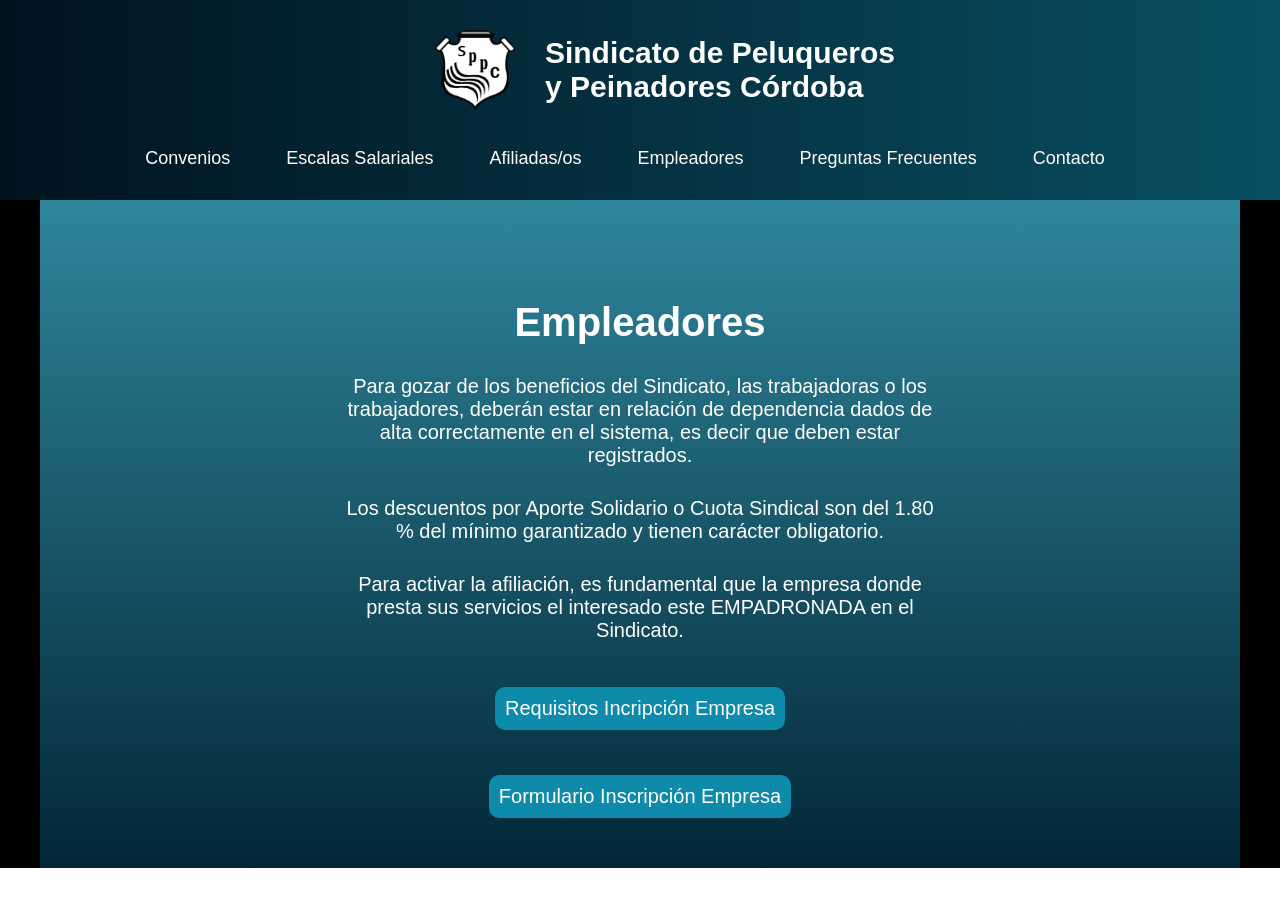
<file: empleadores.html>
<!DOCTYPE html>
<html lang="en">
<head>
    <meta charset="UTF-8">
    <meta name="viewport" content="width=device-width, initial-scale=1.0">
    <title>Document</title>
    <link rel="stylesheet" href="CSS/empleadores.css">
</head>
<body>
    <!-- menu offcanvas ------>
    <article class="menu active" id="menu">
        <div class="menuHead">
          <p>Menú</p>
        </div>
        <ul>
          <li><button class="botonOffCanvas" onclick=hide()><a href="index.html#convenios">Convenios</a></button></li>
          <li><button class="botonOffCanvas" onclick=hide()><a href="index.html#escalas">Escalas Salariales</a></button></li>
          <li><button class="botonOffCanvas" onclick=hide()><a href="afiliados.html">Afiliadas/os</a></button>
          <li><button class="botonOffCanvas" onclick=hide()><a href="empleadores.html">Empleadores</a></button>
          <li><button class="botonOffCanvas" onclick=hide()><a href="index.html#preguntas">Preguntas Frecuentes</a></button>
          <li><button class="botonOffCanvas" onclick=hide()><a href="index.html#contacto">Contacto</a></button>
        </ul>
        <button class="cerrar" id="cerrar">Cerrar</button>

      </article> 

      <!----------- NAVBAR --------------->
      
      <main id="main">
      <nav class="navConteiner">
        <div class="logoConteiner">
          <img class="logo" src="img/LogoSindicatoPeluqueros.png" alt="">
          <h1>Sindicato de Peluqueros <br> y Peinadores Córdoba</h1>
        </div>
        <ul class="linkList">
          <a href="index.html#convenios"><li>Convenios</li></a>
          <a href="index.html#escalas"><li>Escalas Salariales</li></a>
          <a href="afiliados.html"><li>Afiliadas/os</li></a>
          <a href="empleadores.html"><li>Empleadores</li></a>
          <a href="index.html#preguntas"><li>Preguntas Frecuentes</li></a>
          <a href="index.html#contacto"><li>Contacto</li></a>
        </ul>
        <button class="botonMenu" id="botonMenu">Menú</button>

      </nav>

      <section class="mainSection" >
        <article class="mainConteinerEmpleadores" >
          <h2>Empleadores</h2>
          <p>Para gozar de los beneficios del Sindicato, las trabajadoras o los trabajadores, deberán estar en relación de dependencia dados de alta correctamente en el sistema, es decir que deben estar registrados.</p>
          <p>Los descuentos por Aporte Solidario o Cuota Sindical son del 1.80 % del mínimo garantizado y tienen carácter obligatorio. </p>
          <p>Para activar la afiliación, es fundamental que la empresa donde presta sus servicios el interesado este EMPADRONADA en el Sindicato.</p>
          <button><a target="_blank" href="docs/inscripcion-afiliacion/REQUISITOS INSCRIPCION EMPRESA.pdf">Requisitos Incripción Empresa</a></button>
          <button><a target="_blank" href="docs/inscripcion-afiliacion/FORMULARIO INSCRIPCION EMPRESA.pdf">Formulario Inscripción Empresa</a></button>
        </article>
       
      </section>

    <script src="JS/index.js"></script>
</body>
</html>
</file>
<file: CSS/index.css>
*{
    margin: 0;
    padding: 0;
    box-sizing: border-box;
}
 
/********* NAVBAR *********************************************/
html{
    scroll-behavior: smooth;
} 

.navConteiner{
    width: 100%;
    height: 200px;
    padding-top: 30px;
    padding-bottom: 30px;
    display: flex;
    justify-content: space-between;
    /* background-color: #053B48; */
    background: linear-gradient(to left ,#084f61, #01121f);
    font-family: Verdana, Geneva, Tahoma, sans-serif;
    z-index: 1;
}

.logoConteiner{
    margin-left: 50px;
    display: flex;
    align-items: center;
    justify-content: center;
    h1{
        font-size: 30px;
        color: white;
        transition: 0.3s;
        &:hover{
            transform: scale(1.1);
        }
    }


}
.logo{
    width: 80px;
    height: 80px;
    margin-right: 30px;
    transition: 0.5s;
}
.logo:hover{
    transform: scale(1.3);
    cursor: pointer;
}
.linkList{
    margin-right: 30px;
    display: flex;
    gap: 40px;
    justify-content: center;
    align-items: center;
    list-style: none;
    font-family: Verdana, Geneva, Tahoma, sans-serif;
    a li{
        transition: 0.2s;
        border-radius: 15px;
        padding: 8px;
    }
    li:hover{
       transform: scale(1.1);
       background-color: #0E8AAA;
       border-radius: 15px;
       padding: 8px;
    }
    a{
        text-decoration: none;
        color: white;
        font-size: 18px;
      
    }
   
}
.botonMenu{
    width: 100px;
    padding: 10px;
    border: none;
    background-color: #0E8AAA;
    border-radius: 15px;
    display: none;
    color: white;
    font-family: Verdana, Geneva, Tahoma, sans-serif;
    font-size: 20px;
    transition: .3s;
    &:hover{
        transform: scale(1.1);
    }
}

.menu{
    width: 70%;
    height: 150vh;
    display: flex;
    flex-direction: column;
    gap: 15px;
    background-color: #022c36;
    align-items: center;
    color: white;
    position: fixed;
    z-index: 2;
}
.menu div p{
    font-family: Verdana, Geneva, Tahoma, sans-serif;
    font-size: 20px;    
}
.menu ul{
    padding: 0;
    list-style: none;
    display: flex;
    flex-direction: column;
    align-items: start;
    justify-content: center;
    gap: 25px;
}
.menu ul li{
    padding: 15px;
    width: 100%;
    background-color: #0E8AAA;
    text-align: center;
}
.menu ul li a{
    font-size: 20px;
    text-decoration: none;
    color: #ffffff;
}
.menuHead{
    margin-top: 50px;
    display: flex;
    justify-content: space-around;
}
.cerrar{
    padding: 15px;
    border-radius: 15px;
    width: fit-content;
    font-family: Verdana, Geneva, Tahoma, sans-serif;
    font-size: 20px;
    background-color: #2c6979;
    border: none;
    color: white;
}
.botonOffCanvas{
    border: none;
    background-color: #0E8AAA;
}
.active{
    display: none;
}
.background{
    opacity: 30%;
    background-color: #000000;
}

/********* HISTORIA *********************************************/


.mainSection{
    width: 100%;
    height: fit-content;
    background-color: #000000;
    display: flex;
    flex-direction: column;
    align-items: center;
    justify-content: center;
   
}

.historiaConteiner{
    display: flex;
    flex-direction: column;
    align-items: center;
    justify-content: center;
    max-width: 1200px;
    background-color: white;
    background: linear-gradient(#2f869c, rgb(2, 39, 54)); 
    color: white;
 
}
.textoConteiner{
    width: 50%;
}
.historiaTitulo{
    font-size: 55px;
    font-family: Verdana, Geneva, Tahoma, sans-serif;
}

.historia{
    display: flex;
    align-items: center;
    justify-content: center;
    gap: 30px;
    margin-bottom: -100px;
}
.historiaDescripcion{
    width: 100%;
    font-family: Verdana, Geneva, Tahoma, sans-serif;
    font-size: 18px;
}
.historiaImg{
    margin-top: 50px;
    width: 500px;
    height: 500px;
    border-radius: 80%; 
}

.wave {
    /* overflow: hidden; */
    width: 100%;
    height: 20rem;
    
    background-color: #05242c;
    
    clip-path: path('M0,96L40,117.3C80,139,160,181,240,208C320,235,400,245,480,229.3C560,213,640,171,720,138.7C800,107,880,85,960,69.3C1040,53,1120,43,1200,64C1280,85,1360,139,1400,165.3L1440,192L1440,320L1400,320C1360,320,1280,320,1200,320C1120,320,1040,320,960,320C880,320,800,320,720,320C640,320,560,320,480,320C400,320,320,320,240,320C160,320,80,320,40,320L0,320Z');
    z-index: 0;
}
#wave2{
    transform: rotateY(180deg);
    background-color: #00080a; 
  
}


/********* CONVENIOS *********************************************/

.quienesSomos{
    width: 60%;
    display: flex;
    flex-direction: column;
    gap: 30px;
    align-items: center;
    margin-top: -100px;
    font-size: 20px;
    color: white;
    h2{
        font-size: 40px;
    }
    img{
        width: 60px;
        height: 60px;
        filter: invert(100%);
    }
    
}
.coveniosConteiner{
    padding-top: 100px;
    padding-bottom: 100px;
    max-width: 1200px;
    width: 100%;
    background-color: #05242c;
    display: flex;
    flex-direction: column;
    align-items: center;
    justify-content: center;
    gap: 30px;
    hr{
        height: 3px;
        background: rgb(255, 255, 255);
        margin-top: 50px;
        margin-bottom: 30px;
        width: 30%;
    }
    
   
}
.convenioTituloConteiner{
    display: flex;
    flex-direction: column;
    align-items: center;
    justify-content: center;
    gap: 10px;
}
.conveniosImg{
    width: 50px;
    height: 50px;
    filter: invert(100%);
    margin-bottom: 30px;
}
.conveniosTitulo{
    font-size: 35px;
    font-family: Verdana, Geneva, Tahoma, sans-serif;
    color: white;
}
.convenio{
    display: flex;
    flex-direction: column;
    align-items: center;
    justify-content: center;
    font-family: Verdana, Geneva, Tahoma, sans-serif;
    color: white;
    p{
        width: 50%;
        text-align: center;
        font-size: 20px;
        font-family: Verdana, Geneva, Tahoma, sans-serif;
    }
    button{
        margin-top: 15px;
        padding: 10px;
        border-radius: 8px;
        background-color: #0E8AAA;
        border: none;
        box-shadow: 5px 5px 10px #000000;
        transition: .3s;
        &:hover{
            transform: scale(1.1);
        }
    }
    button a {
        text-decoration: none;
        color: white;
        font-size: 17px;
    }
}


/********* ESCALAS SALARIALES *********************************************/


.escalaSalarialConteiner{
    padding-top: 100px;
    padding-bottom: 100px;
    max-width: 1200px;
    width: 100%;
    background: linear-gradient(#05242c, #011216 );
    display: flex;
    flex-direction: column;
    align-items: center;
    gap: 30px;
    hr{
        width: 80%;
    }
    button{
        margin-top: 15px;
        padding: 8px;
        border-radius: 10px;
        background-color: #0E8AAA;
        border: none;
        transition: .3s;
        &:hover{
            transform: scale(1.1);
        }
    }
    button a {
        text-decoration: none;
        color: rgb(255, 255, 255);
        font-size: 20px;
    }
    p{
        color: white;
        width: 50%;
        text-align: center;
        font-family: Verdana, Geneva, Tahoma, sans-serif;
        font-size: 20px;
    }
    img{
        filter: invert(100%);
        width: 80px;
        height: 80px;
    }
}
.escalaSalarialTitulo{
    font-size: 35px;
    font-family: Verdana, Geneva, Tahoma, sans-serif;
    color: white;
}

/********* INSCRIPCION AFILIACION *********************************************/


.inscripcionConteiner{
    padding-top: 150px;
    max-width: 1200px;
    width: 100%;
    background-color: #011216;
    display: flex;
    flex-direction: column;
    align-items: center;
    gap: 30px;
    button{
        margin-top: 15px;
        padding: 8px;
        border-radius: 10px;
        background-color: #0E8AAA;
        border: none;
        transition: .3s;
        &:hover{
            transform: scale(1.1);
        }
       
    }
    button a {
        text-decoration: none;
        color: white;
        font-size: 20px;
    }
    img{
        width: 70px;
        height: 70px;
        filter: invert(100%);
    }
    p{
        color: white;
        width: 50%;
        text-align: center;
        font-size: 20px;
        font-family: Verdana, Geneva, Tahoma, sans-serif;
    }
}
.inscripcionTitulo{
    font-size: 35px;
    font-family: Verdana, Geneva, Tahoma, sans-serif;
    color: white;
}
.beneficiosTitulo{
    margin-top: 80px;
    font-size: 35px;
    font-family: Verdana, Geneva, Tahoma, sans-serif;
    color: white;

}
.beneficiosLista{
    color: white;
    font-size: 20px;
}
.obraSocialTitulo{
    margin-top: 80px;
    font-size: 35px;
    font-family: Verdana, Geneva, Tahoma, sans-serif;
    color: white;

}

/********* PREGUNTAS FRECUENTES *********************************************/

.preguntasConteiner{
    max-width: 1200px;
    width: 100%;
    color: white;
    display: flex;
    flex-direction: column;
    align-items: center;
    justify-content: center;
    gap: 30px;
    padding-bottom: 100px;
    background-color: #00080a;
    h4{
        font-size: 40px;
        margin-bottom: 50px;
    }
    img{
        width: 70px;
        height: 70px;
        filter: invert(100%);
    }
}
.preguntasInnerConteiner{
    margin-left: 10%;
    display: flex;
    flex-wrap: wrap;
    width: 100%;
    align-items: start;
    justify-items: center;
    gap: 10%;
   
      
}
.preguntasCard{
    width: 40%;
    display: flex;
    flex-direction: column;
    align-items: center;
    justify-content: center;
    border: none;
    border-radius: 20px;
    margin-bottom: 50px;
} 
.pregunta{
    display: flex;
    align-items: center;
    justify-content: center;
    width: 100%;
    height: 100px;
    /* background-color: #093050; */
    /*background: linear-gradient(#1dcffc, #022038);*/
    background: linear-gradient(#074858, #011216 );
    border-radius: 15px 15px 0px 0px;
    h5{
        color: #ffffff;
    }
}
.respuesta{
    height: fit-content;
    padding: 10px;
    display: flex;
    align-items: start;
    justify-content: start;
    width: 100%;
    background-color: #0a3b47;
    border-radius: 0px 0px 15px 15px;
    font-size: 16px;
}









/********* CONTACTO *********************************************/
.contactoConteiner{
    
    width: 100%;
    height: fit-content;
    background-color: #000000;
    display: flex;
    flex-direction: column;
    align-items: center;
    justify-content: center;
}
.contacto{
    padding-bottom: 100px;
    max-width: 1200px;
    width: 100%;
    display: flex;
    flex-direction: column;
    align-items: center;
    justify-content: center;
    gap: 15px;
    background-color: #00080a;
    background: linear-gradient(#00080a, #053B48 );
    h4{
        color: #ffffff;
        font-size: 40px;
        font-family: Verdana, Geneva, Tahoma, sans-serif;
        padding-bottom: -15px;
        padding-top: 100px;
    }
    hr { 
        width: 30%;
        border: none; 
        height: 1px; 
        color: #ffffff;
        background-color: #ffffff;
     }
}     
.ubicacion{
    display: flex;
    align-items: center;
    justify-content: center;
    gap: 80px;  
}
.mapa{
    display: flex;
    flex-direction: column;
    align-items: center;
    p{
        color: white;
        font-size: 18px;
    }
    iframe{
        width: 300px;
        height: 300px;
        border-radius: 8px;
    }
}
.edificio{
    width: 440px;
    height: 400px;
    border-radius: 8px;
}
.whatsappConteiner{
    margin-top: 20px;
    display: grid;
    grid-template-columns: auto auto;
    gap: 10px;
}
.pinConteiner{
    display: grid;
    grid-template-columns: auto auto;
    gap: 10px;
}
.whatsapp{
    width: 30px;
    height: 30px;
    filter: invert(100%);
}
.pin{
    width: 30px;
    height: 30px;
}
.mailConteiner{
    display: grid;
    grid-template-columns: auto auto;
    gap: 10px;
}
.mail{
    width: 30px;
    height: 30px;
}





/********* MEDIA QUERIES *********************************************/

@media screen and (max-width: 1500px){
    .navConteiner{
        display: flex;
        flex-direction: column;
        gap: 30px;
    }
    .linkList{
        display: flex;
        align-items: center;
        justify-content: center;
    }
}
@media screen and (max-width: 1200px){
   .historiaDescripcion{
    padding-right: 30px;
   }
   .respuesta{
    height: fit-content;
   }
}
@media screen and (max-width: 1100px){
    .historiaTitulo{
        margin-top: 50px;
    }
    .historia{
        margin-top: 100px;
    }
    .historiaImg{
     object-fit: cover;
     width: 400px;
     height: 400px;
    }
    .wave{
        margin-top: 100px;
    }
    .escalaSalarialConteiner p{
        width: 80%;
    }
    .pregunta{
        padding: 15px;
    }
  
 }
 @media screen and (max-width: 950px){
    .logoConteiner{
        gap: 15px;
    }
    .linkList{
        gap: 15px;
        li a{
            font-size: 16px;
        }
    }
    .textoConteiner{
        width: 70%;
    }
    .historia{
        margin-top: 30px;
        flex-direction: column;
        align-items: center;
        justify-content: center;
    }
    .historiaImg{
        width: 500px;
        height: 500px;
    }
    .historiaDescripcion{
        width: 100%;
        padding: 0;
    }
    .edificio{
        width: 300px;
        height: 300px;
    }
    .mapa{
        iframe{
            width: 350px;
            height: 200px;
        }
    }
    .preguntasCard{
            width: 40%;
        }
    
}
 @media screen and (max-width: 800px){/*Aca empieza en menu hamburguesa*/
    .quienesSomos{
        margin-top: 0;
        width: 90%;
        margin-bottom: 50px;
    }
    .botonMenu{
        position: fixed;
        right: 10px;
        top: 140px;
    }
   .botonMenu{
    display: block;
    z-index: 3;
   }
   .linkList{
    display: none;
   }
   .navConteiner{
    align-items: center;
   }
   .coveniosConteiner{
    padding-top: 50px;
    p{
        width: 80%;
    }
   }
   .conveniosTitulo{
    margin: 0;
    padding: 0;
   }
   .convenio{ 
        padding: 0;
        margin: 0;
        p{
            width: 70%;
            margin-top: 20px;
            margin-bottom: 20px;
            padding: 0;
        }   
        button{
            margin: 0;
            padding: 8px;
            box-shadow: 5px 5px 10px #000000 ;
        }
        button a {
            font-size: 17px;
        }
    }
    .escalaSalarialConteiner{
        margin: 0;
        padding: 50px;
    }
    .inscripcionConteiner{
        margin: 0;
        padding: 50px;
        p{
            width: 80%;
        }
    }
    #wave2{
        width: 114%;
        margin-bottom: -50px;
      
    }
    .contacto{
        hr{
            width: 70%;
        }
    }
    .ubicacion{
        display: flex;
        flex-direction: column;
        align-items: center;
        justify-content: center;
        gap: 10px;
    }

  
 }
 @media screen and (max-width: 720px) {
    .preguntasInnerConteiner{
        flex-direction: column;
        align-items: center;
        justify-content: center;
        .preguntasCard{
            width: 80%;
            .respuesta{
                height: fit-content;
            }
        }
    }
 }
 @media screen and (max-width: 680px){
    #wave2{
        width: 118%;
    }
 }
 @media screen and (max-width: 600px){
    .historiaDescripcion{
        font-size: 16px;
        width: 100%;
    }
    .coveniosConteiner{
        padding: 5px;
    }
    .quienesSomos{
        font-size: 16px;
        width: 100%;
        padding: 0;
        margin: 0;
    }
    .logoConteiner {
        display: flex;
        justify-content: center;
        h1{
            width: 80%;
            font-size: 25px;
        }
    }
   
    .escalaSalarialConteiner{
        padding: 50px;
    }
    .inscripcionConteiner{
        padding: 50px;
        p{
            font-size: 16px;
        }
      
    }
    #wave2{
        width: 120%;
    }

    
 }
 @media screen and (max-width: 500px){
    .logoConteiner h1 {
        width: 80%;
        font-size: 20px;
    }
    .historiaConteiner{
        align-items: center;
        justify-content: center;
        text-align: center;
    }
    .historiaTitulo{
        padding: 0;
        margin-bottom: 30px;
    }
    .historiaImg{
        padding: 0;
        width: 350px;
        height: 350px;
    }
    .historiaDescripcion{
        padding: 0;
        font-size: 16px;
        width: 100%;
        text-align: center;
    }
    .quienesSomos{
        p{
            text-align: center;
            margin-bottom: 150px;
        }
    }
    #wave2{
        width: 125%;
    }
    .coveniosConteiner{
        p{
            width: 95%;
            font-size: 16px;
        }
    }
    .inscripcionConteiner{
        p{
            width: 90%;
            font-size: 16px;
        }
    }


 }
</file>
<file: CSS/afiliados.css>
*{
    padding: 0;
    margin: 0;
    box-sizing: border-box;
}
/********* NAVBAR *********************************************/
html{
    scroll-behavior: smooth;
} 

.navConteiner{
    width: 100%;
    height: 200px;
    padding-top: 30px;
    padding-bottom: 30px;
    display: flex;
    justify-content: space-between;
    /* background-color: #053B48; */
    background: linear-gradient(to left ,#084f61, #01121f);
    font-family: Verdana, Geneva, Tahoma, sans-serif;
    z-index: 1;
}

.logoConteiner{
    margin-left: 50px;
    display: flex;
    align-items: center;
    justify-content: center;
    text-decoration: none;
    h1{
        font-size: 30px;
        color: white;
        transition: 0.3s;
        &:hover{
            transform: scale(1.1);
        }
    }
    a{
        text-decoration: none;
    }


}
.logo{
    width: 80px;
    height: 80px;
    margin-right: 30px;
    transition: 0.5s;
}
.logo:hover{
    transform: scale(1.3);
    cursor: pointer;
}
.linkList{
    margin-right: 30px;
    display: flex;
    gap: 40px;
    justify-content: center;
    align-items: center;
    list-style: none;
    font-family: Verdana, Geneva, Tahoma, sans-serif;
    a li{
        transition: 0.2s;
        border-radius: 15px;
        padding: 8px;
    }
    li:hover{
       transform: scale(1.1);
       background-color: #0E8AAA;
       border-radius: 15px;
       padding: 8px;
    }
    a{
        text-decoration: none;
        color: white;
        font-size: 18px;
      
    }
   
}
.botonMenu{
    width: 100px;
    padding: 10px;
    border: none;
    background-color: #0E8AAA;
    border-radius: 15px;
    display: none;
    color: white;
    font-family: Verdana, Geneva, Tahoma, sans-serif;
    font-size: 20px;
    transition: .3s;
    &:hover{
        transform: scale(1.1);
    }
}

.menu{
    width: 70%;
    height: 150vh;
    display: flex;
    flex-direction: column;
    gap: 15px;
    background-color: #022c36;
    align-items: center;
    color: white;
    position: fixed;
    z-index: 2;
}
.menu div p{
    font-family: Verdana, Geneva, Tahoma, sans-serif;
    font-size: 20px;    
}
.menu ul{
    padding: 0;
    list-style: none;
    display: flex;
    flex-direction: column;
    align-items: start;
    justify-content: center;
    gap: 25px;
}
.menu ul li{
    padding: 15px;
    width: 100%;
    background-color: #0E8AAA;
    text-align: center;
}
.menu ul li a{
    font-size: 20px;
    text-decoration: none;
    color: #ffffff;
}
.menuHead{
    margin-top: 50px;
    display: flex;
    justify-content: space-around;
}
.cerrar{
    padding: 15px;
    border-radius: 15px;
    width: fit-content;
    font-family: Verdana, Geneva, Tahoma, sans-serif;
    font-size: 20px;
    background-color: #2c6979;
    border: none;
    color: white;
}
.botonOffCanvas{
    border: none;
    background-color: #0E8AAA;
}
.active{
    display: none;
}
.background{
    opacity: 30%;
    background-color: #000000;
}



/************************************/

.mainConteiner{
    display: flex;
    flex-direction: column;
    align-items: center;
    background-color: #000000;
}



.inscripcionConteiner{
    padding-top: 150px;
    max-width: 1200px;
    width: 100%;
    background: linear-gradient(#2f869c, rgb(2, 39, 54));
    display: flex;
    flex-direction: column;
    align-items: center;
    gap: 30px;
    button{
        margin-top: 15px;
        padding: 8px;
        border-radius: 10px;
        background-color: #0E8AAA;
        border: none;
        transition: .3s;
        &:hover{
            transform: scale(1.1);
        }
       
    }
    button a {
        text-decoration: none;
        color: white;
        font-size: 20px;
    }
    img{
        width: 70px;
        height: 70px;
        filter: invert(100%);
    }
    p{
        color: white;
        width: 50%;
        text-align: center;
        font-size: 20px;
        font-family: Verdana, Geneva, Tahoma, sans-serif;
    }
 
}

.inscripcionTitulo{
    font-size: 35px;
    font-family: Verdana, Geneva, Tahoma, sans-serif;
    color: white;
}
.beneficiosTitulo{
    margin-top: 80px;
    font-size: 35px;
    font-family: Verdana, Geneva, Tahoma, sans-serif;
    color: white;

}
.beneficiosLista{
    color: white;
    font-size: 20px;
}
.obraSocialTitulo{
    margin-top: 80px;
    font-size: 35px;
    font-family: Verdana, Geneva, Tahoma, sans-serif;
    color: white;

}
#diapeluquero{
    margin-top: 50px;
    font-size: 35px;
    font-weight: bolder;
}





/*********************************************************************************************/





@media screen and (max-width: 1500px){
    .navConteiner{
        display: flex;
        flex-direction: column;
        gap: 30px;
    }
    .linkList{
        display: flex;
        align-items: center;
        justify-content: center;
    }
}
@media screen and (max-width: 1200px){
   .historiaDescripcion{
    padding-right: 30px;
   }
   .respuesta{
    height: 430px;
   }
}
@media screen and (max-width: 1100px){
    .historiaTitulo{
        margin-top: 50px;
    }
    .historia{
        margin-top: 100px;
    }
    .historiaImg{
     object-fit: cover;
     width: 400px;
     height: 400px;
    }
    .wave{
        margin-top: 100px;
    }
    .escalaSalarialConteiner p{
        width: 80%;
    }
    .pregunta{
        padding: 15px;
    }
    .respuesta{
        height: 520px;
    }
    
 }
 @media screen and (max-width: 950px){
    .logoConteiner{
        gap: 15px;
    }
    .linkList{
        gap: 15px;
        li a{
            font-size: 16px;
        }
    }
    .textoConteiner{
        width: 70%;
    }
    .historia{
        margin-top: 30px;
        flex-direction: column;
        align-items: center;
        justify-content: center;
    }
    .historiaImg{
        width: 500px;
        height: 500px;
    }
    .historiaDescripcion{
        width: 100%;
        padding: 0;
    }
    .edificio{
        width: 300px;
        height: 300px;
    }
    .mapa{
        iframe{
            width: 350px;
            height: 200px;
        }
    }
    .preguntasCard{
            width: 40%;
        }
    
}
 @media screen and (max-width: 800px){/*Aca empieza en menu hamburguesa*/
    .quienesSomos{
        margin-top: 0;
        width: 90%;
        margin-bottom: 50px;
    }
    .botonMenu{
        position: fixed;
        right: 10px;
        top: 140px;
    }
   .botonMenu{
    display: block;
    z-index: 3;
   }
   .linkList{
    display: none;
   }
   .navConteiner{
    align-items: center;
   }
   .coveniosConteiner{
    padding-top: 50px;
    p{
        width: 80%;
    }
   }
   .conveniosTitulo{
    margin: 0;
    padding: 0;
   }
   .convenio{ 
        padding: 0;
        margin: 0;
        p{
            width: 70%;
            margin-top: 20px;
            margin-bottom: 20px;
            padding: 0;
        }   
        button{
            margin: 0;
            padding: 8px;
            box-shadow: 5px 5px 10px #000000 ;
        }
        button a {
            font-size: 17px;
        }
    }
    .escalaSalarialConteiner{
        margin: 0;
        padding: 50px;
    }
    .inscripcionConteiner{
        margin: 0;
        padding: 50px;
        p{
            width: 80%;
        }
    }
    #wave2{
        width: 114%;
        margin-bottom: -50px;
      
    }
    .contacto{
        hr{
            width: 70%;
        }
    }
    .ubicacion{
        display: flex;
        flex-direction: column;
        align-items: center;
        justify-content: center;
        gap: 10px;
    }

  
 }
 @media screen and (max-width: 720px) {
    .preguntasInnerConteiner{
        flex-direction: column;
        align-items: center;
        justify-content: center;
        .preguntasCard{
            width: 80%;
            .respuesta{
                height: fit-content;
            }
        }
    }
 }
 @media screen and (max-width: 680px){
    #wave2{
        width: 118%;
    }
 }
 @media screen and (max-width: 600px){
    .historiaDescripcion{
        font-size: 16px;
        width: 100%;
    }
    .coveniosConteiner{
        padding: 5px;
    }
    .quienesSomos{
        font-size: 16px;
        width: 100%;
        padding: 0;
        margin: 0;
    }
    .logoConteiner {
        display: flex;
        justify-content: center;
        h1{
            width: 80%;
            font-size: 25px;
        }
    }
   
    .escalaSalarialConteiner{
        padding: 50px;
    }
    .inscripcionConteiner{
        padding: 50px;
        p{
            font-size: 16px;
        }
      
    }
    #wave2{
        width: 120%;
    }

    
 }
 @media screen and (max-width: 500px){
    .logoConteiner h1 {
        width: 80%;
        font-size: 20px;
    }
    .historiaConteiner{
        align-items: center;
        justify-content: center;
        text-align: center;
    }
    .historiaTitulo{
        padding: 0;
        margin-bottom: 30px;
    }
    .historiaImg{
        padding: 0;
        width: 350px;
        height: 350px;
    }
    .historiaDescripcion{
        padding: 0;
        font-size: 16px;
        width: 100%;
        text-align: center;
    }
    .quienesSomos{
        p{
            text-align: center;
            margin-bottom: 150px;
        }
    }
    #wave2{
        width: 125%;
    }
    .coveniosConteiner{
        p{
            width: 95%;
            font-size: 16px;
        }
    }
    .inscripcionConteiner{
        p{
            width: 90%;
            font-size: 16px;
        }
    }


 }
</file>
<file: CSS/empleadores.css>
*{
    padding: 0;
    margin: 0;
    box-sizing: border-box;
}


/********* NAVBAR *********************************************/
html{
    scroll-behavior: smooth;
} 

.navConteiner{
    width: 100%;
    height: 200px;
    padding-top: 30px;
    padding-bottom: 30px;
    display: flex;
    justify-content: space-between;
    /* background-color: #053B48; */
    background: linear-gradient(to left ,#084f61, #01121f);
    font-family: Verdana, Geneva, Tahoma, sans-serif;
    z-index: 1;
}

.logoConteiner{
    margin-left: 50px;
    display: flex;
    align-items: center;
    justify-content: center;
    h1{
        font-size: 30px;
        color: white;
        transition: 0.3s;
        &:hover{
            transform: scale(1.1);
        }
    }


}
.logo{
    width: 80px;
    height: 80px;
    margin-right: 30px;
    transition: 0.5s;
}
.logo:hover{
    transform: scale(1.3);
    cursor: pointer;
}
.linkList{
    margin-right: 30px;
    display: flex;
    gap: 40px;
    justify-content: center;
    align-items: center;
    list-style: none;
    font-family: Verdana, Geneva, Tahoma, sans-serif;
    a li{
        transition: 0.2s;
        border-radius: 15px;
        padding: 8px;
    }
    li:hover{
       transform: scale(1.1);
       background-color: #0E8AAA;
       border-radius: 15px;
       padding: 8px;
    }
    a{
        text-decoration: none;
        color: white;
        font-size: 18px;
      
    }
   
}
.botonMenu{
    width: 100px;
    padding: 10px;
    border: none;
    background-color: #0E8AAA;
    border-radius: 15px;
    display: none;
    color: white;
    font-family: Verdana, Geneva, Tahoma, sans-serif;
    font-size: 20px;
    transition: .3s;
    &:hover{
        transform: scale(1.1);
    }
}

.menu{
    width: 70%;
    height: 150vh;
    display: flex;
    flex-direction: column;
    gap: 15px;
    background-color: #022c36;
    align-items: center;
    color: white;
    position: fixed;
    z-index: 2;
}
.menu div p{
    font-family: Verdana, Geneva, Tahoma, sans-serif;
    font-size: 20px;    
}
.menu ul{
    padding: 0;
    list-style: none;
    display: flex;
    flex-direction: column;
    align-items: start;
    justify-content: center;
    gap: 25px;
}
.menu ul li{
    padding: 15px;
    width: 100%;
    background-color: #0E8AAA;
    text-align: center;
}
.menu ul li a{
    font-size: 20px;
    text-decoration: none;
    color: #ffffff;
}
.menuHead{
    margin-top: 50px;
    display: flex;
    justify-content: space-around;
}
.cerrar{
    padding: 15px;
    border-radius: 15px;
    width: fit-content;
    font-family: Verdana, Geneva, Tahoma, sans-serif;
    font-size: 20px;
    background-color: #2c6979;
    border: none;
    color: white;
}
.botonOffCanvas{
    border: none;
    background-color: #0E8AAA;
}
.active{
    display: none;
}
.background{
    opacity: 30%;
    background-color: #000000;
}
/**************************************************/

.mainSection{
    background-color: #000000;
    display: flex;
    flex-direction: column;
    align-items: center;
    height: fit-content;
    
}

.mainConteinerEmpleadores{
    display: flex;
    flex-direction: column;
    align-items: center;
    gap: 30px;
    padding-top: 100px;
    max-width: 1200px;
    width: 100%;
    background: linear-gradient(#2f869c, rgb(2, 39, 54)); 
    height: fit-content;
    padding-bottom: 50px;
    button{
        margin-top: 15px;
        padding: 10px;
        border-radius: 10px;
        background-color: #0E8AAA;
        border: none;
        transition: .3s;
        &:hover{
            transform: scale(1.1);
        }
       
    }
    h2{
        font-size: 40px;
        font-weight: bolder;
        color: #ffffff;
        font-family: Verdana, Geneva, Tahoma, sans-serif;
    }
    button a {
        text-decoration: none;
        color: white;
        font-size: 20px;
    }
    img{
        width: 70px;
        height: 70px;
        filter: invert(100%);
    }
    p{
        color: white;
        width: 50%;
        text-align: center;
        font-size: 20px;
        font-family: Verdana, Geneva, Tahoma, sans-serif;
    }
}





/***********************************************************************************************************/






@media screen and (max-width: 1500px){
    .navConteiner{
        display: flex;
        flex-direction: column;
        gap: 30px;
    }
    .linkList{
        display: flex;
        align-items: center;
        justify-content: center;
    }
}
@media screen and (max-width: 1200px){
   .historiaDescripcion{
    padding-right: 30px;
   }
   .respuesta{
    height: 430px;
   }
}
@media screen and (max-width: 1100px){
    .historiaTitulo{
        margin-top: 50px;
    }
    .historia{
        margin-top: 100px;
    }
    .historiaImg{
     object-fit: cover;
     width: 400px;
     height: 400px;
    }
    .wave{
        margin-top: 100px;
    }
    .escalaSalarialConteiner p{
        width: 80%;
    }
    .pregunta{
        padding: 15px;
    }
    .respuesta{
        height: 520px;
    }
    
 }
 @media screen and (max-width: 950px){
    .logoConteiner{
        gap: 15px;
    }
    .linkList{
        gap: 15px;
        li a{
            font-size: 16px;
        }
    }
    .textoConteiner{
        width: 70%;
    }
    .historia{
        margin-top: 30px;
        flex-direction: column;
        align-items: center;
        justify-content: center;
    }
    .historiaImg{
        width: 500px;
        height: 500px;
    }
    .historiaDescripcion{
        width: 100%;
        padding: 0;
    }
    .edificio{
        width: 300px;
        height: 300px;
    }
    .mapa{
        iframe{
            width: 350px;
            height: 200px;
        }
    }
    .preguntasCard{
            width: 40%;
        }
    
}
 @media screen and (max-width: 800px){/*Aca empieza en menu hamburguesa*/
    .quienesSomos{
        margin-top: 0;
        width: 90%;
        margin-bottom: 50px;
    }
    .botonMenu{
        position: fixed;
        right: 10px;
        top: 140px;
    }
   .botonMenu{
    display: block;
    z-index: 3;
   }
   .linkList{
    display: none;
   }
   .navConteiner{
    align-items: center;
   }
   .coveniosConteiner{
    padding-top: 50px;
    p{
        width: 80%;
    }
   }
   .conveniosTitulo{
    margin: 0;
    padding: 0;
   }
   .convenio{ 
        padding: 0;
        margin: 0;
        p{
            width: 70%;
            margin-top: 20px;
            margin-bottom: 20px;
            padding: 0;
        }   
        button{
            margin: 0;
            padding: 8px;
            box-shadow: 5px 5px 10px #000000 ;
        }
        button a {
            font-size: 17px;
        }
    }
    .escalaSalarialConteiner{
        margin: 0;
        padding: 50px;
    }
    .inscripcionConteiner{
        margin: 0;
        padding: 50px;
        p{
            width: 80%;
        }
    }
    #wave2{
        width: 114%;
        margin-bottom: -50px;
      
    }
    .contacto{
        hr{
            width: 70%;
        }
    }
    .ubicacion{
        display: flex;
        flex-direction: column;
        align-items: center;
        justify-content: center;
        gap: 10px;
    }

  
 }
 @media screen and (max-width: 720px) {
    .preguntasInnerConteiner{
        flex-direction: column;
        align-items: center;
        justify-content: center;
        .preguntasCard{
            width: 80%;
            .respuesta{
                height: fit-content;
            }
        }
    }
 }
 @media screen and (max-width: 680px){
    #wave2{
        width: 118%;
    }
 }
 @media screen and (max-width: 600px){
    .historiaDescripcion{
        font-size: 16px;
        width: 100%;
    }
    .coveniosConteiner{
        padding: 5px;
    }
    .quienesSomos{
        font-size: 16px;
        width: 100%;
        padding: 0;
        margin: 0;
    }
    .logoConteiner {
        display: flex;
        justify-content: center;
        h1{
            width: 80%;
            font-size: 25px;
        }
    }
   
    .escalaSalarialConteiner{
        padding: 50px;
    }
    .inscripcionConteiner{
        padding: 50px;
        p{
            font-size: 16px;
        }
      
    }
    #wave2{
        width: 120%;
    }

    
 }
 @media screen and (max-width: 500px){
    .logoConteiner h1 {
        width: 80%;
        font-size: 20px;
    }
    .historiaConteiner{
        align-items: center;
        justify-content: center;
        text-align: center;
    }
    .historiaTitulo{
        padding: 0;
        margin-bottom: 30px;
    }
    .historiaImg{
        padding: 0;
        width: 350px;
        height: 350px;
    }
    .historiaDescripcion{
        padding: 0;
        font-size: 16px;
        width: 100%;
        text-align: center;
    }
    .quienesSomos{
        p{
            text-align: center;
            margin-bottom: 150px;
        }
    }
    #wave2{
        width: 125%;
    }
    .coveniosConteiner{
        p{
            width: 95%;
            font-size: 16px;
        }
    }
    .inscripcionConteiner{
        p{
            width: 90%;
            font-size: 16px;
        }
    }


 }
</file>
